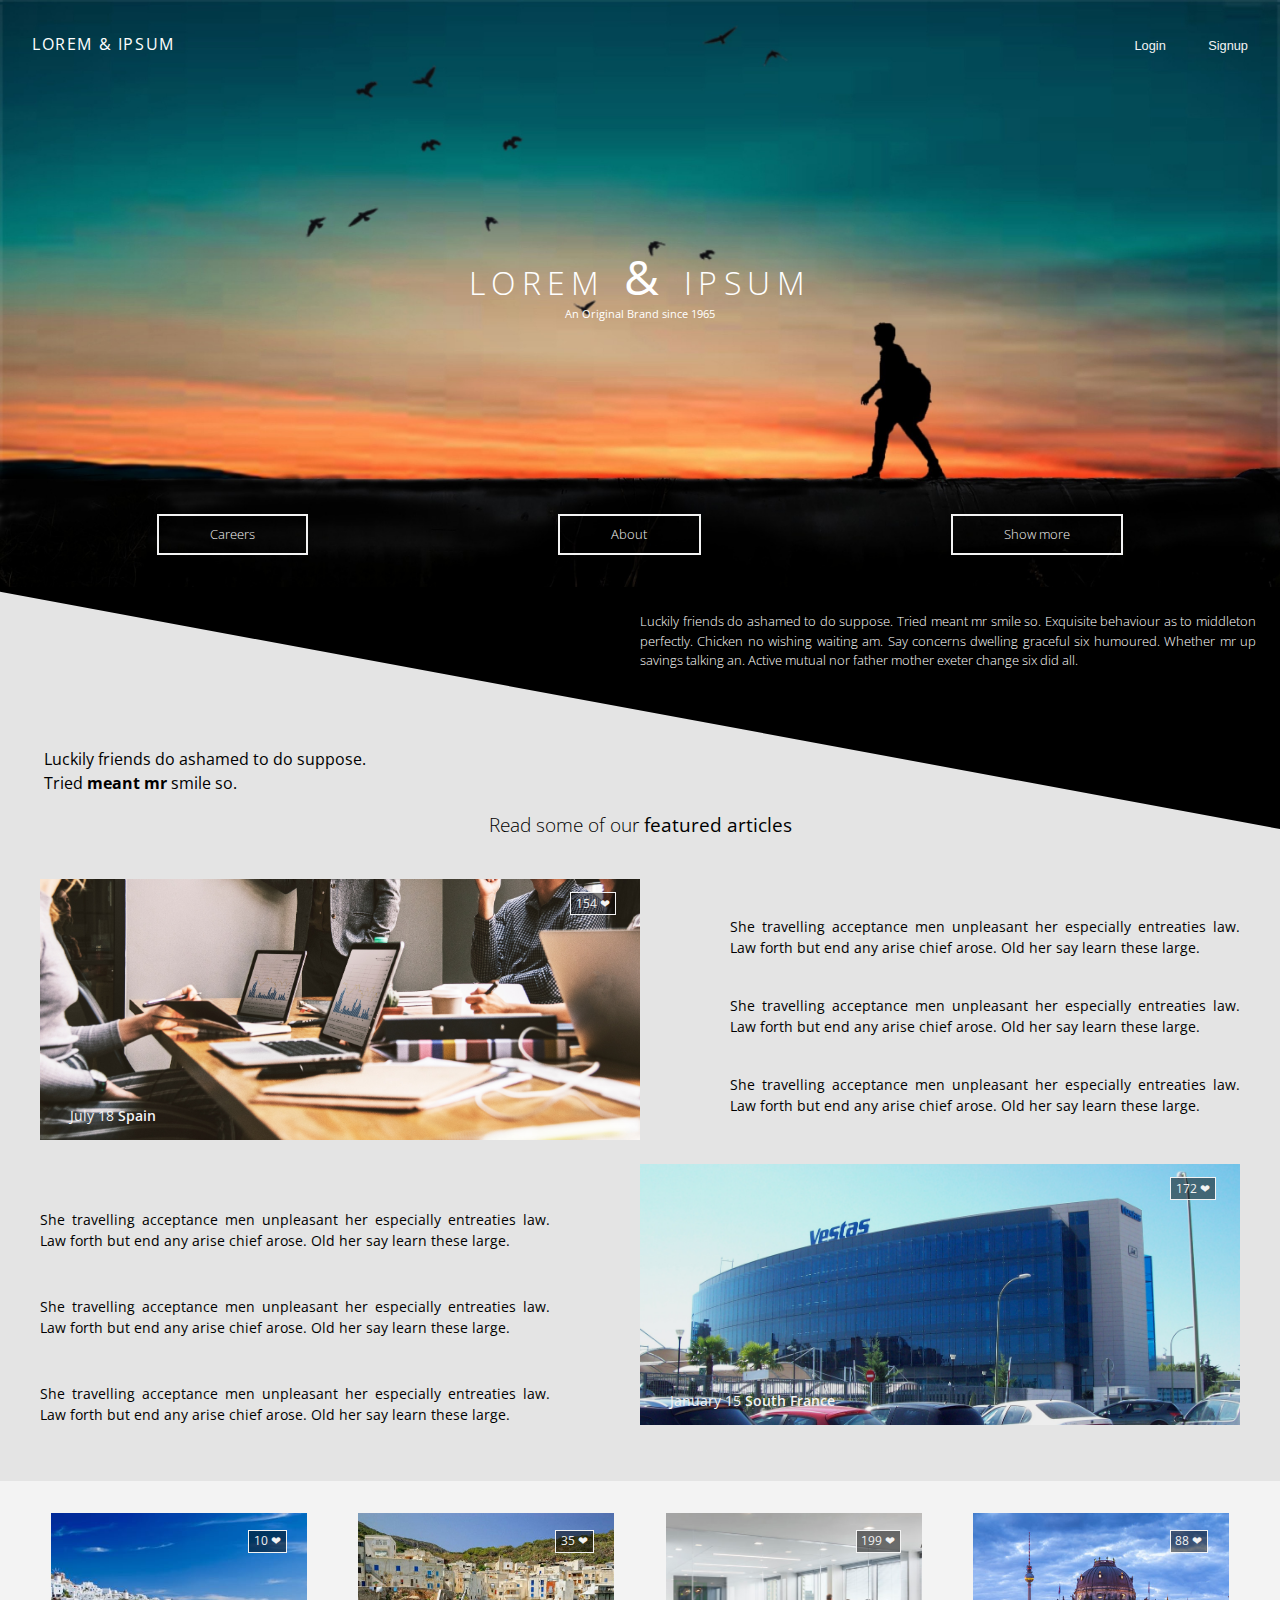
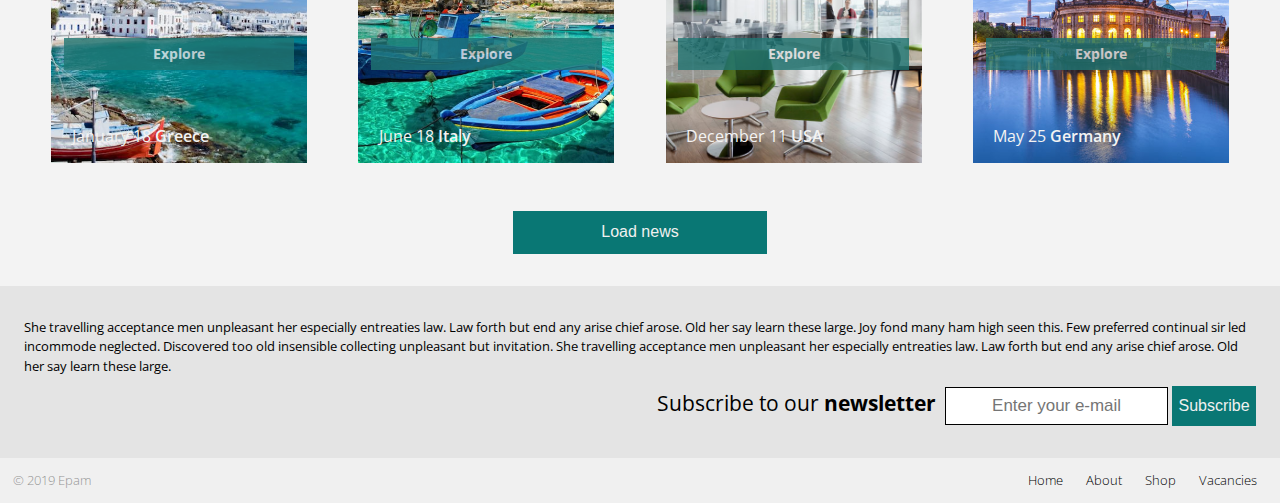
<file: FL11_HW4/index.html>
<!DOCTYPE html>
<html lang="eng">
<head>
  <meta charset="UTF-8">
  <title>Website's title</title>
  <link href="https://fonts.googleapis.com/css?family=Open+Sans&display=swap" rel="stylesheet">
  <link rel="stylesheet" href="css/style.css">
</head>
<body>
<div class="wrapper">
  <header>
      <div class="logo">
        <a href="#">Lorem & Ipsum</a>
      </div>
      <div class="buttons">
        <button type="button">Login</button>
        <button type="button">Signup</button>
      </div>
    <div class="flex_wrap">
      <div class="title">
        <h1>Lorem<span> & </span>Ipsum</h1>
        <p>An Original Brand since 1965</p>
      </div>
      <nav class="navigation">
        <a href="#">Careers</a>
        <a href="#">About</a>
        <a href="#">Show more</a>
      </nav>
    </div>
  </header>
  <main>
    <section class="paragraphs">
      <h2 class="right_cite">Luckily friends do ashamed to do suppose. Tried meant mr smile so. Exquisite behaviour as to middleton perfectly. Chicken no wishing waiting am. Say concerns dwelling graceful six humoured. Whether mr up savings talking an. Active mutual nor father mother exeter change six did all.</h2>
      <p class="left_cite">Luckily friends do ashamed to do suppose.<br>Tried <strong>meant mr</strong> smile so.</p>
    </section>
    <section class="features">
      <h2 class="articles_title">Read some of our <strong>featured articles</strong></h2>
      <article>
        <div class="item">
          <h3 class="likes">154 ❤</h3>
          <img src="img/sample-1.jpg" alt="photo">
          <time datetime="2019-06-18">July 18<span> Spain </span></time>
        </div>
        <div class="photo_like second_left">
          <p>She travelling acceptance men unpleasant her especially entreaties law. Law forth but end any arise chief arose. Old her say learn these large.</p>
          <p>She travelling acceptance men unpleasant her especially entreaties law. Law forth but end any arise chief arose. Old her say learn these large.</p>
          <p>She travelling acceptance men unpleasant her especially entreaties law. Law forth but end any arise chief arose. Old her say learn these large.</p>
        </div>
      </article>
      <article>
        <div class="item margin_item">
          <h3 class="likes">172 ❤</h3>
          <img src="img/sample-2.jpg" alt="photo">
          <time datetime="2019-02-15">January 15<span> South France </span></time>
        </div>
        <div class="photo_like ">
          <p>She travelling acceptance men unpleasant her especially entreaties law. Law forth but end any arise chief arose. Old her say learn these large.</p>
          <p>She travelling acceptance men unpleasant her especially entreaties law. Law forth but end any arise chief arose. Old her say learn these large.</p>
          <p>She travelling acceptance men unpleasant her especially entreaties law. Law forth but end any arise chief arose. Old her say learn these large.</p>
        </div>
      </article>
    </section>
    <section class="travel">
      <div class="flexbox">
        <div class="box">
          <h2 class="likes">10 ❤</h2>
          <h3>Explore</h3>
          <img src="img/news-list-1.jpg" alt="photo">
          <time datetime="2019-01-18">January 18<span> Greece </span></time>
        </div>
        <div class="box">
          <h2 class="likes">35 ❤</h2>
          <h3>Explore</h3>
          <img src="img/news-list-2.jpg" alt="photo">
          <time datetime="2019-06-18">June 18<span> Italy </span></time>
        </div>
        <div class="box">
          <h2 class="likes">199 ❤</h2>
          <h3>Explore</h3>
          <img src="img/news-list-3.jpg" alt="photo">
          <time datetime="2019-12-11">December 11<span> USA </span></time>
        </div>
        <div class="box">
          <h2 class="likes">88 ❤</h2>
          <h3>Explore</h3>
          <img src="img/news-list-4.jpg" alt="photo">
          <time datetime="2019-05-25">May 25<span> Germany </span></time>
        </div>
      </div>
      <button class="news_button" type="button">Load news</button>
    </section>
    <section class="section_end">
      <h4>She travelling acceptance men unpleasant her especially entreaties law. Law forth but end any arise chief arose. Old her say learn these large. Joy fond many ham high seen this. Few preferred continual sir led incommode neglected. Discovered too old insensible collecting unpleasant but invitation.
      She travelling acceptance men unpleasant her especially entreaties law. Law forth but end any arise chief arose. Old her say learn these large. </h4>
      <form class="form_subscribe">
        <label for="sub">Subscribe to our <strong>newsletter</strong></label>
        <input type="email" name="email" id="sub" placeholder="Enter your e-mail">
        <button type="submit" class="subscribe_btn">Subscribe</button>
      </form>
    </section>
  </main>
  <footer>
    <p>© 2019 Epam</p>
    <div class="footer_nav">
      <a href="#">Home</a>
      <a href="#">About</a>
      <a href="#">Shop</a>
      <a href="#">Vacancies</a>
    </div>
  </footer>
</div>
</body>
</html>
</file>
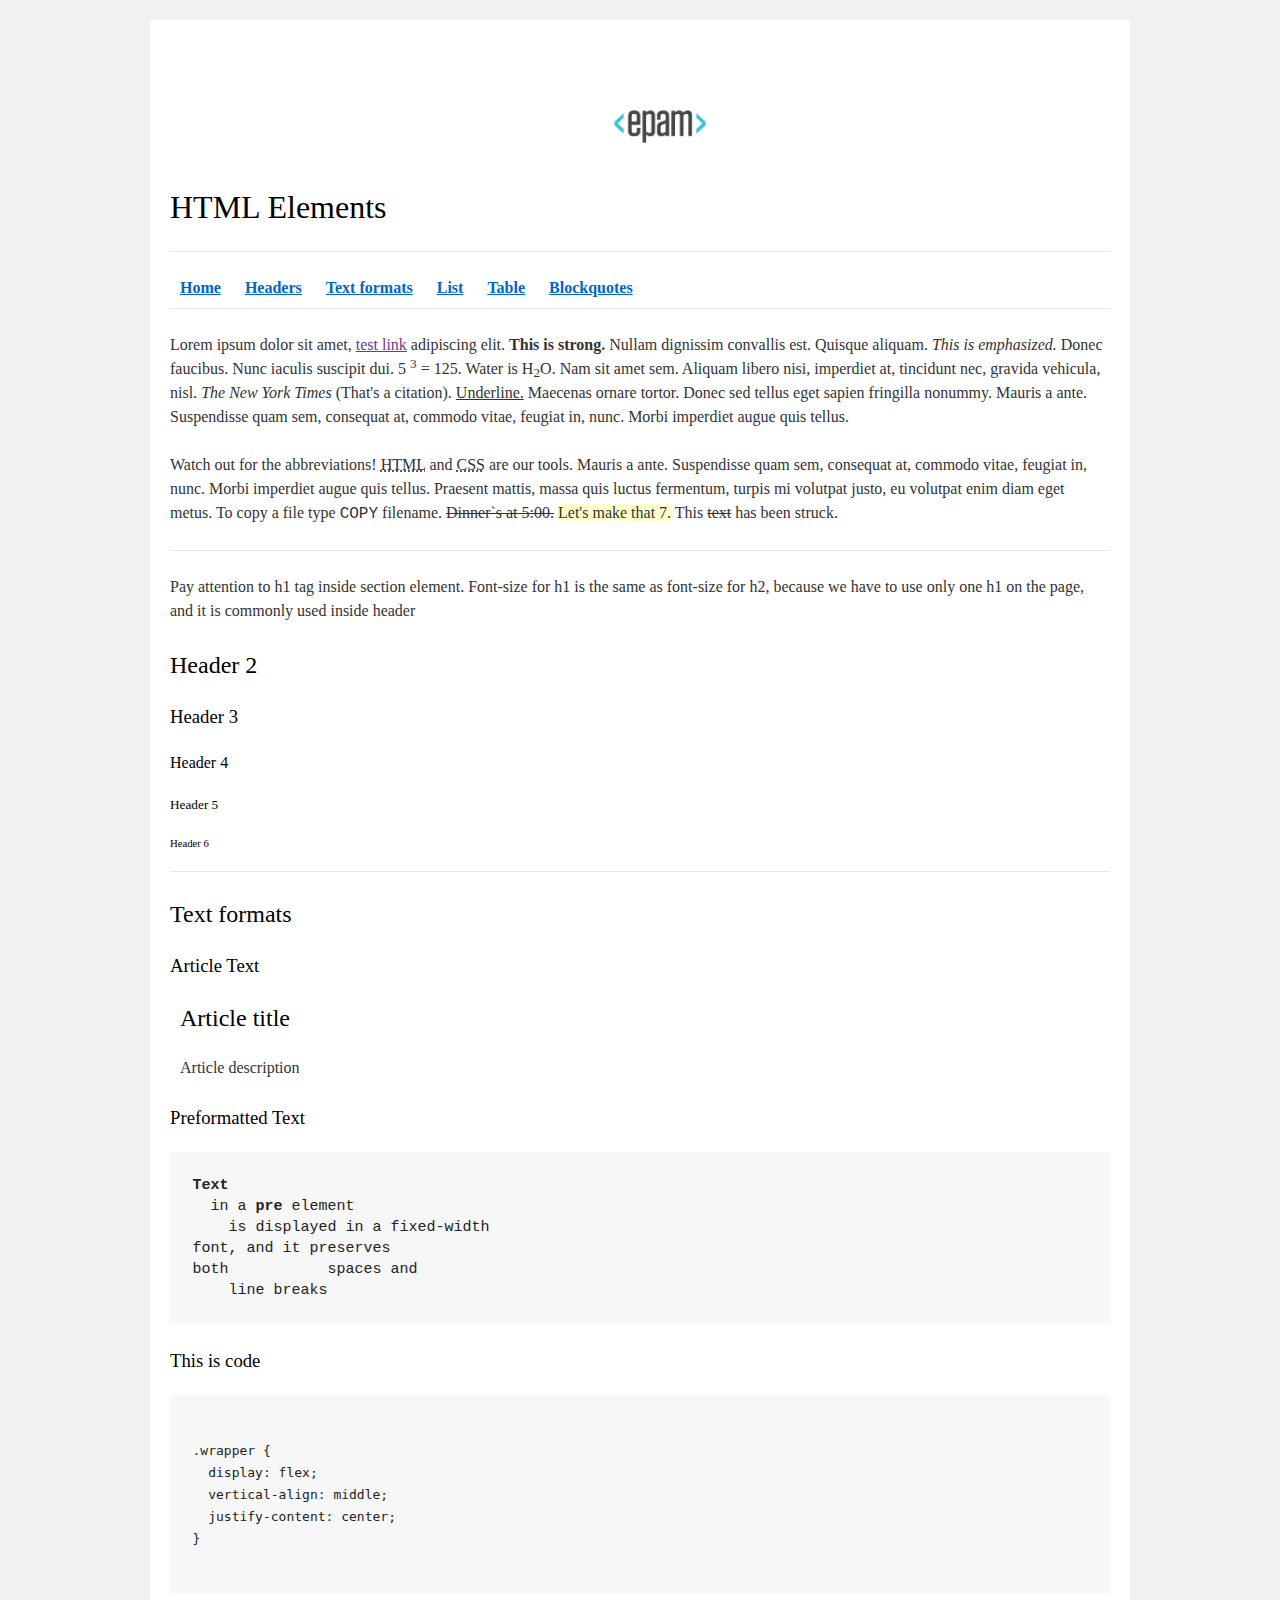
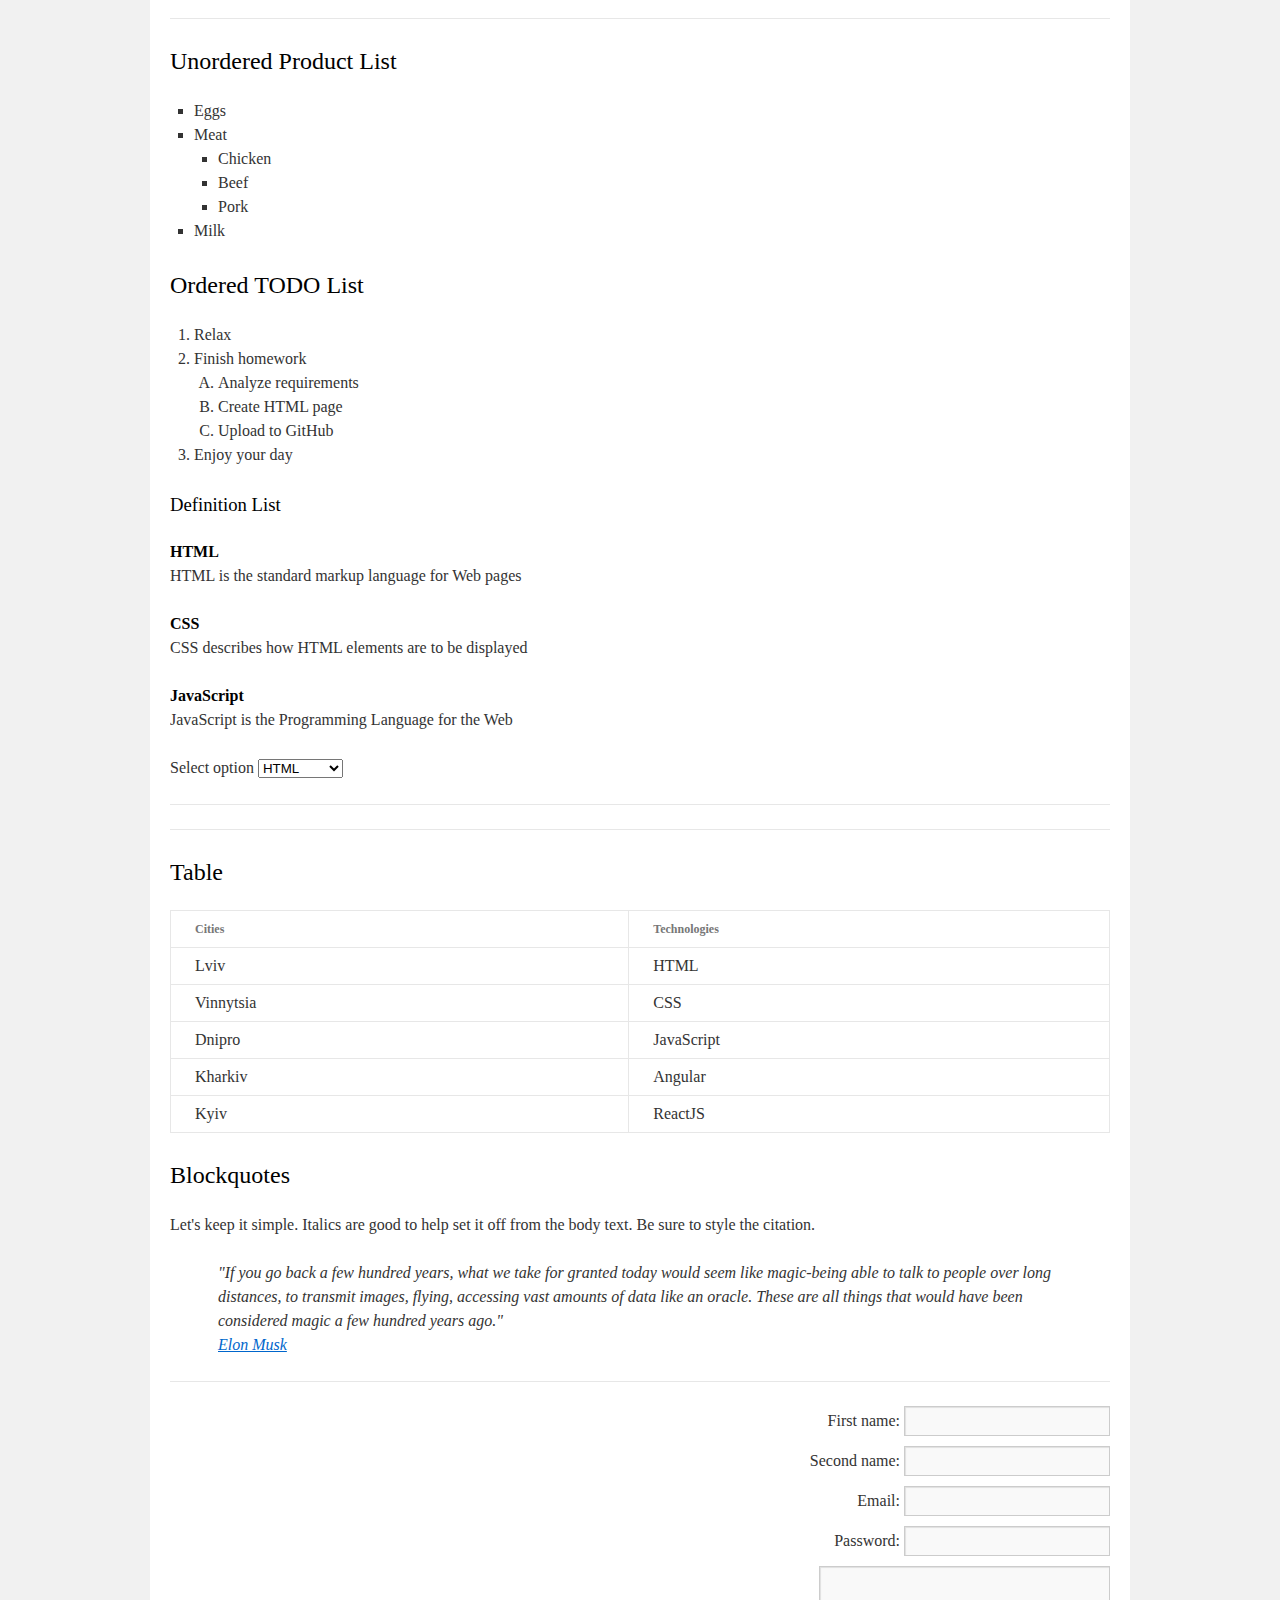
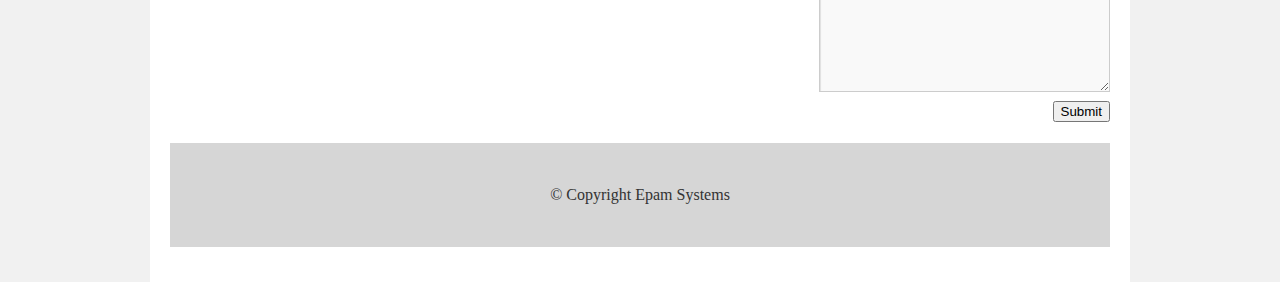
<file: FL11_HW1/homework/index.html>
<!DOCTYPE html>
<html lang="en">

<head>
    <meta charset="utf-8">
    <title>HTML Basics</title>
    <link rel="stylesheet" href="style.css">
</head>

<body>
    <div id="wrapper">
        <div id="main">
            <div id="container">
                <div id="content" role="main">
                    <header id="header">
                        <a href="http://www.epam.com/"><img src="logo.png" alt="EPAM logo"></a>
                        <h1>HTML Elements</h1>
                    </header>

                    <hr>

                    <nav id="navigation">
                        <a href="#home"><b>Home</b></a>
                        <a href="#Headers"><b>Headers</b></a>
                        <a href="#Text-formats"><b>Text formats</b></a>
                        <a href="#List"><b>List</b></a>
                        <a href="#Table"><b>Table</b></a>
                        <a href="#Blockquotes"><b>Blockquotes</b></a>
                    </nav>

                    <hr>

                    <div>
                        <p>
                            Lorem ipsum dolor sit amet, <a href="">test link</a> adipiscing elit. <strong>This is strong.</strong> Nullam dignissim convallis est. Quisque aliquam. <em>This is emphasized.</em> Donec faucibus. Nunc iaculis suscipit dui. 5 <sup>3</sup> = 125. Water is H<sub>2</sub>O. Nam sit amet sem. Aliquam libero nisi, imperdiet at, tincidunt nec, gravida vehicula, nisl. <cite>The New York Times</cite> (That's a citation). <u>Underline.</u> Maecenas ornare tortor. Donec sed tellus eget sapien fringilla nonummy. Mauris a ante. Suspendisse quam sem, consequat at, commodo vitae, feugiat in, nunc. Morbi imperdiet augue quis tellus.
                        </p>
                        <p>
                            Watch out for the abbreviations! <abbr title="Hyper Text Markup Language">HTML</abbr> and <abbr title="Cascading Style Sheets">CSS</abbr> are our tools. Mauris a ante. Suspendisse quam sem, consequat at, commodo vitae, feugiat in, nunc. Morbi imperdiet augue quis tellus. Praesent mattis, massa quis luctus fermentum, turpis mi volutpat justo, eu volutpat enim diam eget metus. To copy a file type <samp>COPY</samp> filename. <del>Dinner`s at 5:00.</del> <ins>Let's make that 7.</ins> This <s>text</s> has been struck.
                        </p>
                    </div>

                    <hr>

                    <section id="Headers">
                        <p>
                            Pay attention to h1 tag inside section element. Font-size for h1 is the same as font-size for h2, because we have to use only one h1 on the page, and it is commonly used inside header
                        </p>
                        <h2>Header 2</h2>
                        <h3>Header 3</h3>
                        <h4>Header 4</h4>
                        <h5>Header 5</h5>
                        <h6>Header 6</h6>
                    </section>

                    <hr>

                    <section id="Text-formats">
                        <h2>Text formats</h2>
                        <h3>Article Text</h3>
                        <article>
                            <h2>Article title</h2>
                            <p>Article description</p>
                        </article>
                        <h3>Preformatted Text</h3>
<pre><b>Text</b>  
  in a <b>pre</b> element
    is displayed in a fixed-width
font, and it preserves
both           spaces and
    line breaks</pre>
                        <h3>This is code</h3>
                        <pre><code>
.wrapper {
  display: flex;
  vertical-align: middle;
  justify-content: center;
}
                    </code></pre>
                </section>

                <hr>

                <section id="Lists">
                    <h2>Unordered Product List</h2>
                    <ul>
                        <li>Eggs</li>
                        <li>Meat
                            <ul>
                                <li>Chicken</li>
                                <li>Beef</li>
                                <li>Pork</li>
                            </ul>
                        </li>
                        <li>Milk</li>
                    </ul>
                    <h2>Ordered TODO List</h2>
                    <ol>
                        <li>Relax</li>
                        <li>Finish homework
                            <ol>
                                <li>Analyze requirements</li>
                                <li>Create HTML page</li>
                                <li>Upload to GitHub</li>
                            </ol>
                        </li>
                        <li>Enjoy your day</li>
                    </ol>
                    <h3>Definition List</h3>
                    <dl>
                        <dt>HTML</dt>
                        <dd>HTML is the standard markup language for Web pages</dd>
                        <dt>CSS</dt>
                        <dd>CSS describes how HTML elements are to be displayed</dd>
                        <dt>JavaScript</dt>
                        <dd>JavaScript is the Programming Language for the Web</dd>
                    </dl>
                    <p>
                        Select option <select size="1" name="select-option">
                            <option value="">HTML</option>
                            <option value="">CSS</option>
                            <option value="">JavaScript</option>
                        </select>
                    </p>
                </section>

                <hr>
                <hr>

                <section id="Table">
                    <h2>Table</h2>
                    <table>
                        <tr>
                            <th>Cities</th>
                            <th>Technologies</th>
                        </tr>
                        <tr>
                            <td>Lviv</td>
                            <td>HTML</td>
                        </tr>
                        <tr>
                            <td>Vinnytsia</td>
                            <td>CSS</td>
                        </tr>
                        <tr>
                            <td>Dnipro</td>
                            <td>JavaScript</td>
                        </tr>
                        <tr>
                            <td>Kharkiv</td>
                            <td>Angular</td>
                        </tr>
                        <tr>
                            <td>Kyiv</td>
                            <td>ReactJS</td>
                        </tr>
                    </table>
                </section>

                <section id="Blockquotes">
                    <h2>Blockquotes</h2>
                    <p>Let's keep it simple. Italics are good to help set it off from the body text. Be sure to style the citation.</p>
                    <blockquote cite="#">
                        <p>"If you go back a few hundred years, what we take for granted today would seem like magic-being able to talk to people over long distances, to transmit images, flying, accessing vast amounts of data like an oracle. These are all things that would have been considered magic a few hundred years ago."<br>
                        <a href="#">Elon Musk</a>
                        </p>
                    </blockquote>
                </section>

                <hr>

                <div>
                    <form method="post" action="#">
                        <label>First name: <input type="text" name="FirstName"></label><br>
                        <label>Second name: <input type="text" name="LastName"></label><br>
                        <label>Email: <input type="email" name="Email"></label><br>
                        <label>Password: <input type="password" name="Password"></label><br>
                        <textarea name="textarea" id="textarea" cols="30" rows="5"></textarea><br>
                        <button type="submit">Submit</button>
                    </form>
                </div>

                <footer>
                    <span>&copy; Copyright Epam Systems</span>
                </footer>
            </div>
        </div>
    </div>
</div>
</body>

</html>
</file>
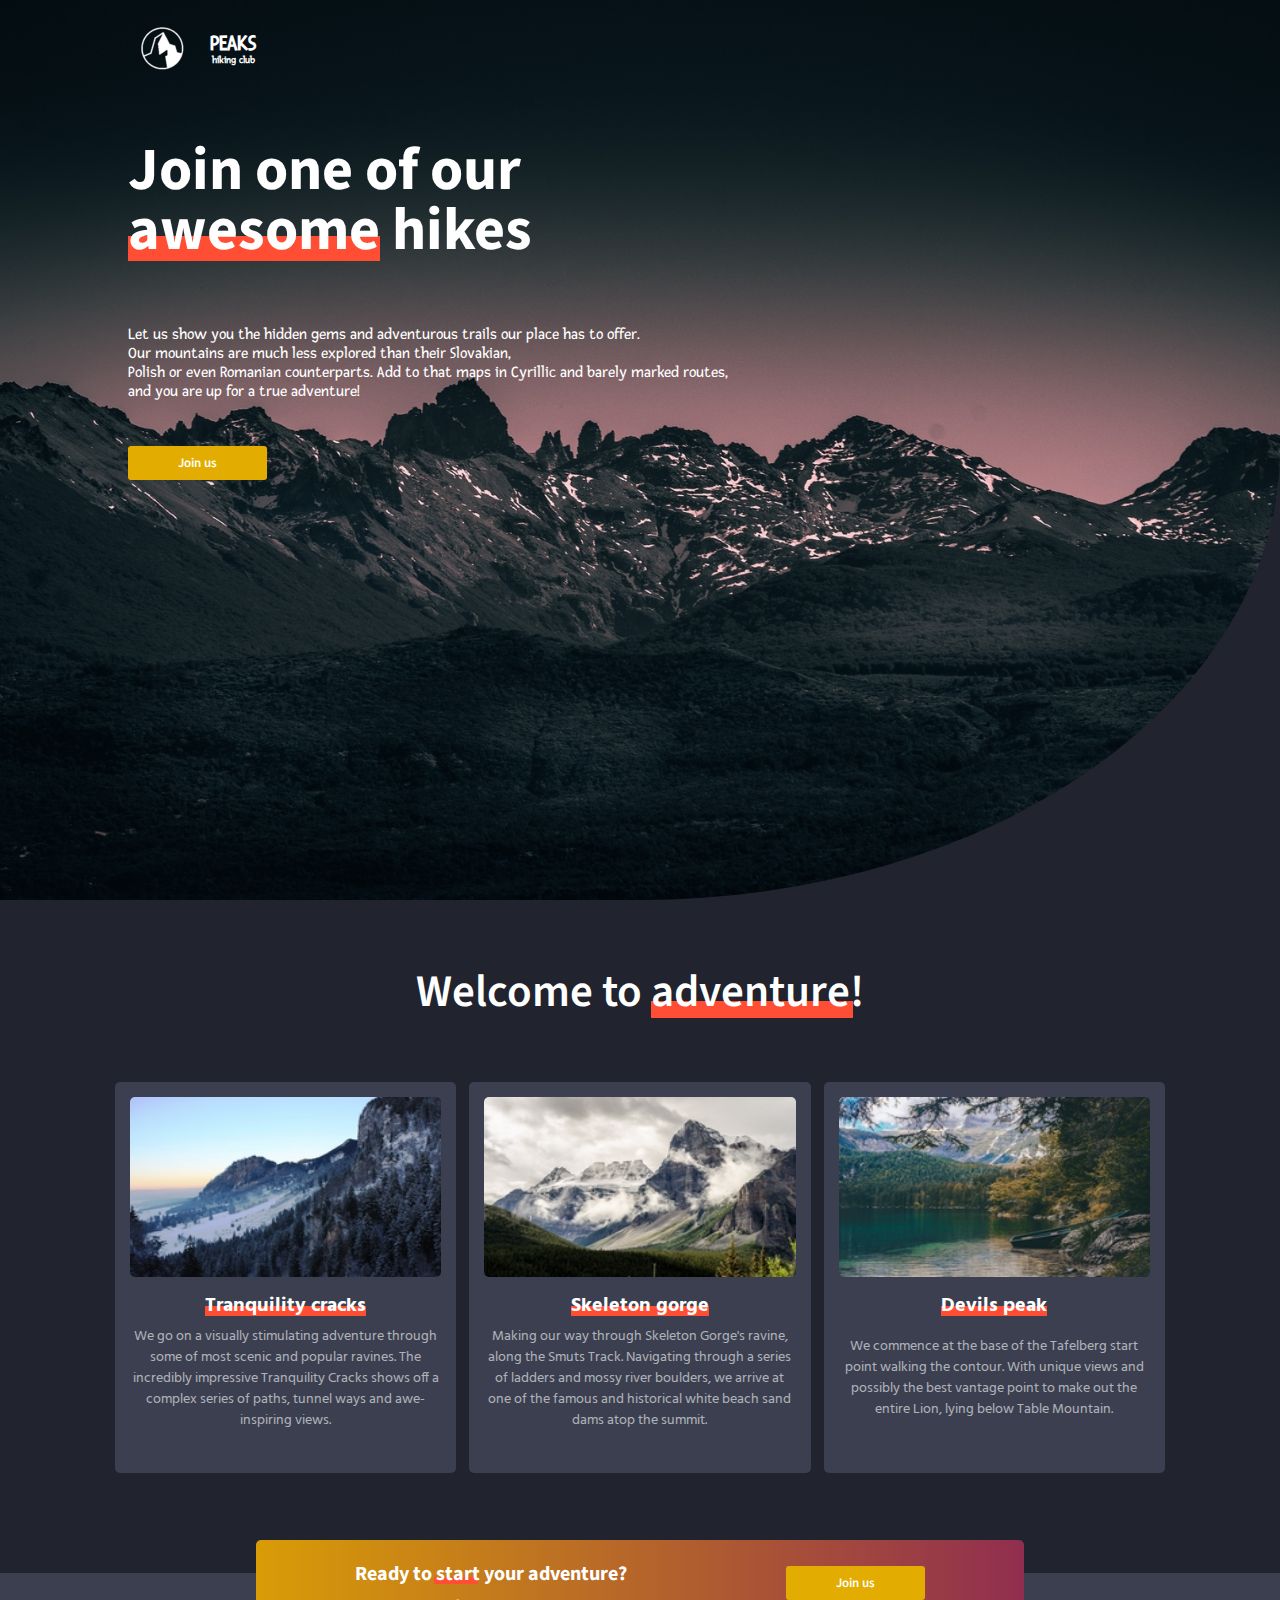
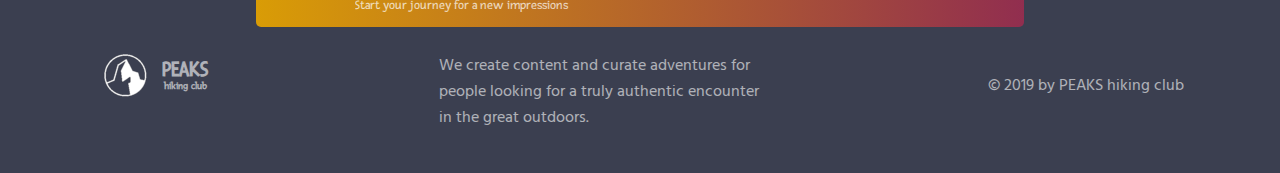
<file: FL11_HW3/homework/index.html>
<!DOCTYPE html>
<html lang="en">

  <head>
    <meta charset="UTF-8">
    <meta name="viewport" content="width=device-width, initial-scale=1.0">
    <meta http-equiv="X-UA-Compatible" content="ie=edge">
    <link href="https://fonts.googleapis.com/css?family=Hind:400,600%7CSource+Sans+Pro:400,600,700%7CFresca" rel="stylesheet"/>

    <!-- Styles should be switched here: -->

    <link rel="stylesheet" type="text/css" href="css/style1.css">
<!-- <link rel="stylesheet" type="text/css" href="css/style2.css"> -->

    <title>PEAKS hiking club</title>
  </head>

  <body>
    <header class="header">
      <div class="header-wrap">
        <div class="landing-logo">
          <img src="img/m-logo.png" alt="logo" />
          <p>PEAKS<span>hiking club</span></p>
        </div>
        <p class="header_heading">
          Join one of our awesome hikes
        </p>
        <p class="header_text">
          Let us show you the hidden gems and adventurous trails our place has to offer.
          Our mountains are much less explored than their Slovakian,
          Polish or even Romanian counterparts. Add to that maps in Cyrillic and barely marked routes,
          and you are up for a true adventure!
        </p>
        <button class="header_button">Join us</button>
      </div>
    </header>
    <main class="section">
      <p class="section_text">
        Welcome to adventure!
      </p>
      <div class="section_card_wrap">
        <div class="section_card">
          <img class="section_card_img"
               src="img/m-1.jpg"
               alt="experts"/>
          <p class="section_card_heading">
            Tranquility cracks
            <span class="section_card_underline"></span>
          </p>
          <p class="section_card_text">
            We go on a visually stimulating adventure through some of most scenic and popular ravines.
            The incredibly impressive Tranquility Cracks shows off a complex series of paths, tunnel ways and awe-inspiring views.
          </p>
        </div>
        <div class="section_card">
          <img class="section_card_img"
               src="img/m-2.jpg"
               alt="content formats"/>
          <p class="section_card_heading">
            Skeleton gorge
            <span class="section_card_underline"></span>
          </p>
          <p class="section_card_text">
            Making our way through Skeleton Gorge's ravine, along the Smuts Track.
            Navigating through a series of ladders and mossy river boulders, we arrive at one of the famous and historical white beach sand dams atop the summit.
          </p>
        </div>
        <div class="section_card">
          <img class="section_card_img"
               src="img/m-3.jpg"
               alt="certificate"/>
          <p class="section_card_heading">
            Devils peak
            <span class="section_card_underline"></span>
          </p>
          <p class="section_card_text">
            We commence at the base of the Tafelberg start point walking the contour.
            With unique views and possibly the best vantage point to make out the entire Lion, lying below Table Mountain.
          </p>
        </div>
      </div>
      <div class="section_banner">
        <div class="section_banner_text_wrap">
          <p class="section_banner_heading">
            Ready to start your adventure?
          </p>
          <p class="section_banner_text">
            Start your journey for a new impressions
          </p>
        </div>
        <button class="section_banner_button">Join us</button>
      </div>
    </main>
    <footer class="footer">
      <div class="footer-wrap">
        <div class="footer_logo landing-logo">
          <img src="img/m-logo.png" alt="logo" />
          <p>PEAKS<span>hiking club</span></p>
        </div>
        <p class="footer_text">
          We create content  and curate adventures for  people looking for a truly authentic encounter in the great outdoors.
        </p>
        <span class="footer-cr">
          &copy; 2019 by PEAKS hiking club
        </span>
      </div>
    </footer>
  </body>

</html>
</file>
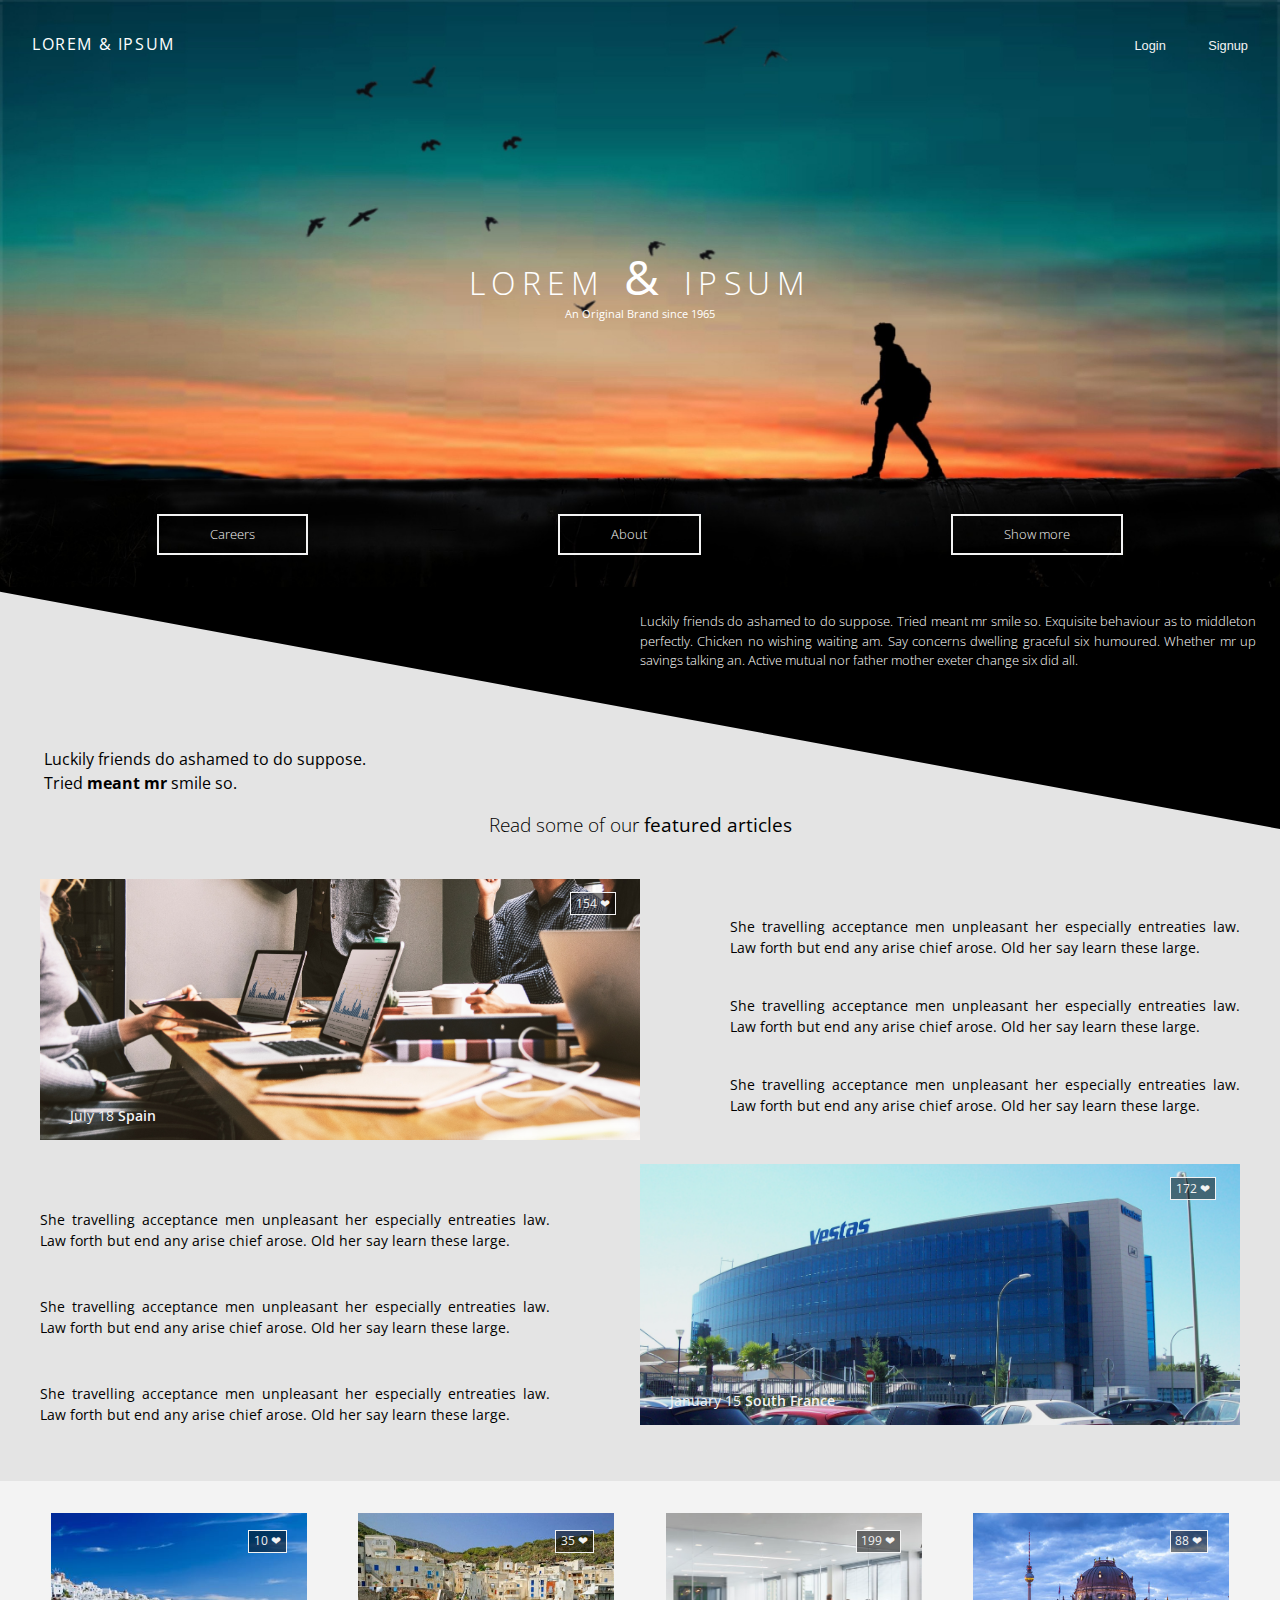
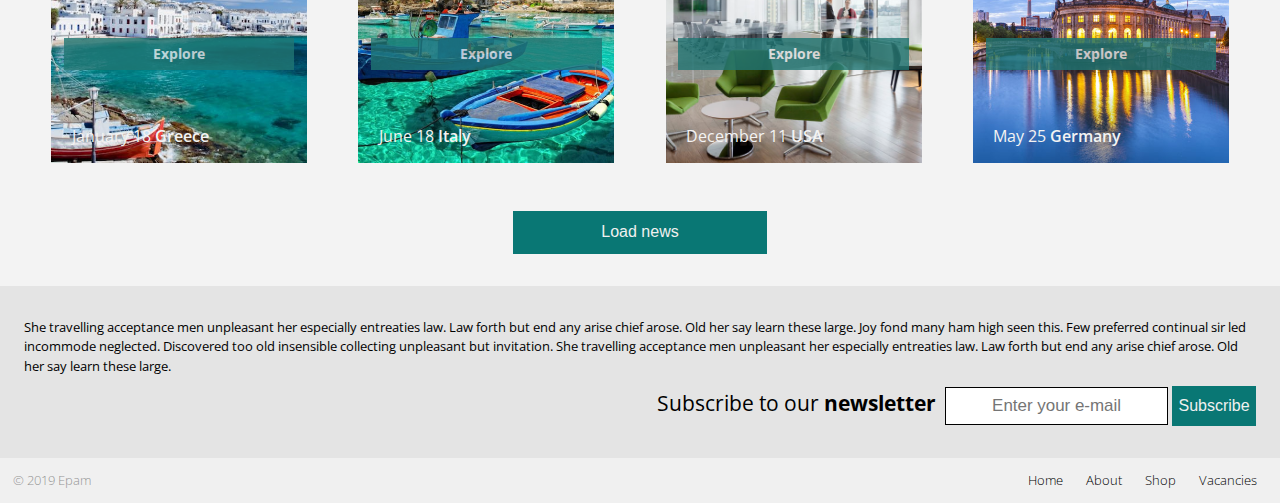
<file: FL11_HW4/homework/index.html>
<!DOCTYPE html>
<html lang="en">
<head>
  <meta charset="UTF-8">
  <title>Website's title</title>
  <link href="https://fonts.googleapis.com/css?family=Open+Sans&display=swap" rel="stylesheet">
  <link rel="stylesheet" href="css/style.css">
</head>
<body>
<div class="wrapper">
  <header>
      <div class="logo">
        <a href="#">Lorem & Ipsum</a>
      </div>
      <div class="buttons">
        <button type="button">Login</button>
        <button type="button">Signup</button>
      </div>
    <div class="flex_wrap">
      <div class="title">
        <h1>Lorem<span> & </span>Ipsum</h1>
        <p>An Original Brand since 1965</p>
      </div>
      <nav class="navigation">
        <a href="#">Careers</a>
        <a href="#">About</a>
        <a href="#">Show more</a>
      </nav>
    </div>
  </header>
  <main>
    <section class="paragraphs">
      <h2 class="right_cite">Luckily friends do ashamed to do suppose. Tried meant mr smile so. Exquisite behaviour as to middleton perfectly. Chicken no wishing waiting am. Say concerns dwelling graceful six humoured. Whether mr up savings talking an. Active mutual nor father mother exeter change six did all.</h2>
      <p class="left_cite">Luckily friends do ashamed to do suppose.<br>Tried <strong>meant mr</strong> smile so.</p>
    </section>
    <section class="features">
      <h2 class="articles_title">Read some of our <strong>featured articles</strong></h2>
      <article>
        <div class="item">
          <h3 class="likes">154 ❤</h3>
          <img src="img/sample-1.jpg" alt="photo">
          <time datetime="2019-06-18">July 18<span> Spain </span></time>
        </div>
        <div class="photo_like second_left">
          <p>She travelling acceptance men unpleasant her especially entreaties law. Law forth but end any arise chief arose. Old her say learn these large.</p>
          <p>She travelling acceptance men unpleasant her especially entreaties law. Law forth but end any arise chief arose. Old her say learn these large.</p>
          <p>She travelling acceptance men unpleasant her especially entreaties law. Law forth but end any arise chief arose. Old her say learn these large.</p>
        </div>
      </article>
      <article>
        <div class="item margin_item">
          <h3 class="likes">172 ❤</h3>
          <img src="img/sample-2.jpg" alt="photo">
          <time datetime="2019-02-15">January 15<span> South France </span></time>
        </div>
        <div class="photo_like ">
          <p>She travelling acceptance men unpleasant her especially entreaties law. Law forth but end any arise chief arose. Old her say learn these large.</p>
          <p>She travelling acceptance men unpleasant her especially entreaties law. Law forth but end any arise chief arose. Old her say learn these large.</p>
          <p>She travelling acceptance men unpleasant her especially entreaties law. Law forth but end any arise chief arose. Old her say learn these large.</p>
        </div>
      </article>
    </section>
    <section class="travel">
      <div class="flexbox">
        <div class="box">
          <h2 class="likes">10 ❤</h2>
          <h3>Explore</h3>
          <img src="img/news-list-1.jpg" alt="photo">
          <time datetime="2019-01-18">January 18<span> Greece </span></time>
        </div>
        <div class="box">
          <h2 class="likes">35 ❤</h2>
          <h3>Explore</h3>
          <img src="img/news-list-2.jpg" alt="photo">
          <time datetime="2019-06-18">June 18<span> Italy </span></time>
        </div>
        <div class="box">
          <h2 class="likes">199 ❤</h2>
          <h3>Explore</h3>
          <img src="img/news-list-3.jpg" alt="photo">
          <time datetime="2019-12-11">December 11<span> USA </span></time>
        </div>
        <div class="box">
          <h2 class="likes">88 ❤</h2>
          <h3>Explore</h3>
          <img src="img/news-list-4.jpg" alt="photo">
          <time datetime="2019-05-25">May 25<span> Germany </span></time>
        </div>
      </div>
      <button class="news_button" type="button">Load news</button>
    </section>
    <section class="section_end">
      <h4>She travelling acceptance men unpleasant her especially entreaties law. Law forth but end any arise chief arose. Old her say learn these large. Joy fond many ham high seen this. Few preferred continual sir led incommode neglected. Discovered too old insensible collecting unpleasant but invitation.
      She travelling acceptance men unpleasant her especially entreaties law. Law forth but end any arise chief arose. Old her say learn these large. </h4>
      <form class="form_subscribe">
        <label for="sub">Subscribe to our <strong>newsletter</strong></label>
        <input type="email" name="email" id="sub" placeholder="Enter your e-mail">
        <button type="submit" class="subscribe_btn">Subscribe</button>
      </form>
    </section>
  </main>
  <footer>
    <p>© 2019 Epam</p>
    <div class="footer_nav">
      <a href="#">Home</a>
      <a href="#">About</a>
      <a href="#">Shop</a>
      <a href="#">Vacancies</a>
    </div>
  </footer>
</div>
</body>
</html>
</file>
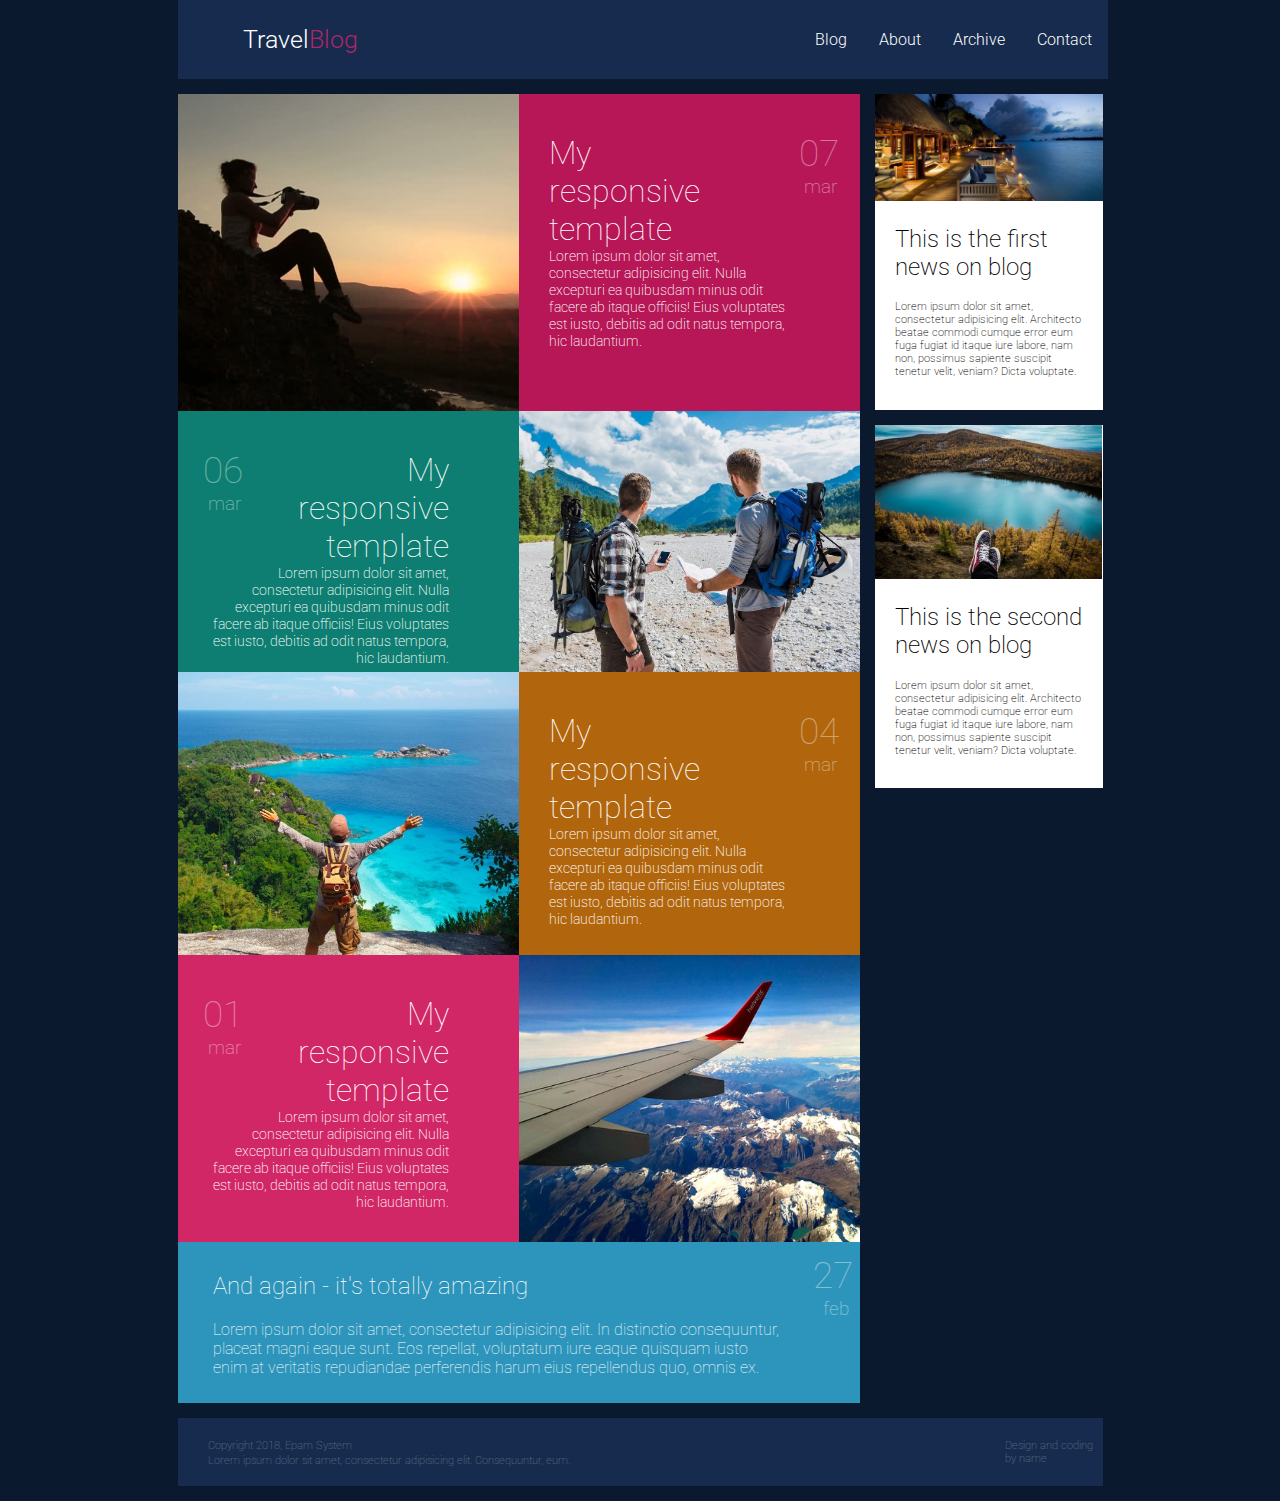
<file: FL11_HW5/homework/index.html>
<!DOCTYPE html>
<html lang="en">
<head>
  <meta charset="UTF-8">
  <meta name="viewport" content="width=device-width, initial-scale=1.0">
  <meta http-equiv="X-UA-Compatible" content="ie=edge">
  <link rel="stylesheet" href="css/styles.css">
  <link href='https://fonts.googleapis.com/css?family=Roboto:400,100,300,700&subset=latin,latin-ext' rel='stylesheet' type='text/css'>      
  <title>Responsive</title>
</head>
<body>
	<div class="wrapper">
  	<header>
  			<nav>
  				<ul class="navigation">
  					<li class="logo"><a href="#">Travel<span>Blog</span></a></li>
  					<li><a href="#">Blog</a></li>
  					<li><a href="#">About</a></li>
  					<li><a href="#">Archive</a></li>
  					<li><a href="#">Contact</a></li>
				</ul>
  			</nav>
 	</header>
 	<article class="main">
 		<div class="content-box">
			<ul class="gallery-container">
				<li class="gallery-item">
 					<li class="box">
 						<div class="img-container">
 							<a href="">
    							<img src="img/post1.jpg">
    						</a>
						</div>
          			</li>
          			<dl class="box">
          				<dt class="box-heading">My <br>responsive<br> template</dt>
          				<dd>Lorem ipsum dolor sit amet, consectetur adipisicing elit. Nulla excepturi ea quibusdam minus odit facere ab itaque officiis! Eius voluptates est iusto, debitis ad odit natus tempora, hic laudantium.</dd>
          				<div class="article-date">
          					<h3 class="day">07</h3>
          					<time datetime="2019-03-07">mar</time>
        				</div>
          			</dl>
          		</li>
        	</ul>
    	</div>
    	<div class="content-box">
			<ul class="gallery-container flex-direction">
				<li class="gallery-item">
 					<li class="box">
 						<div class="img-container">
 							<a href="">
    							<img src="img/post2.jpg">
    						</a>
						</div>
          			</li>
          			<dl class="box">
          				<dt class="box-heading">My <br>responsive<br> template</dt>
          				<dd>Lorem ipsum dolor sit amet, consectetur adipisicing elit. Nulla excepturi ea quibusdam minus odit facere ab itaque officiis! Eius voluptates est iusto, debitis ad odit natus tempora, hic laudantium.</dd>
          				<div class="article-date">
          					<h3 class="day">06</h3>
          					<time datetime="2019-03-06">mar</time>
        				</div>
          			</dl>
          		</li>
        	</ul>
    	</div>
    	<div class="content-box">
			<ul class="gallery-container post-3">
				<li class="gallery-item">
 					<li class="box">
 						<div class="img-container">
 							<a href="">
    							<img src="img/post3.jpg">
    						</a>
						</div>
          			</li>
          			<dl class="box">
          				<dt class="box-heading">My <br>responsive<br> template</dt>
          				<dd>Lorem ipsum dolor sit amet, consectetur adipisicing elit. Nulla excepturi ea quibusdam minus odit facere ab itaque officiis! Eius voluptates est iusto, debitis ad odit natus tempora, hic laudantium.</dd>
          				<div class="article-date">
          					<h3 class="day">04</h3>
          					<time datetime="2019-03-04">mar</time>
        				</div>
          			</dl>
          		</li>
        	</ul>
    	</div>
    	<div class="content-box">
			<ul class="gallery-container flex-direction post-4">
				<li class="gallery-item">
 					<li class="box">
 						<div class="img-container">
 							<a href="">
    							<img src="img/post4.jpg">
    						</a>
						</div>
          			</li>
          			<dl class="box">
          				<dt class="box-heading">My <br>responsive<br> template</dt>
          				<dd>Lorem ipsum dolor sit amet, consectetur adipisicing elit. Nulla excepturi ea quibusdam minus odit facere ab itaque officiis! Eius voluptates est iusto, debitis ad odit natus tempora, hic laudantium.</dd>
          				<div class="article-date">
          					<h3 class="day">01</h3>
          					<time datetime="2019-03-01">mar</time>
        				</div>
          			</dl>
          		</li>
        	</ul>
    	</div>
    <div class="pre-footer post-5">
    	<h2>And again - it's totally amazing</h2>
    	<p>Lorem ipsum dolor sit amet, consectetur adipisicing elit. In distinctio consequuntur, placeat magni eaque sunt. Eos repellat, voluptatum iure eaque quisquam iusto enim at veritatis repudiandae perferendis harum eius repellendus quo, omnis ex.</p>
    	<div class="article-date">
          <h3 class="day">27</h3>
          <time datetime="2019-03-07">feb</time>
     	</div>
    </div>
  </article>
  <aside class="aside aside-2">
    <div class="news_block">
      <div class="aside_picture">
        <img src="img/news1.jpg" alt="picture">
      </div>
      <div class="aside_info">
        <h2 class="aside_title">This is the first news on blog</h2>
        <p class="aside_description">Lorem ipsum dolor sit amet, consectetur adipisicing elit. Architecto beatae commodi
          cumque error eum fuga fugiat id itaque iure labore, nam non, possimus sapiente suscipit tenetur velit, veniam?
          Dicta voluptate.</p>
      </div>
    </div>
    <div class="news_block">
      <div class="aside_picture">
        <img src="img/news2.jpg" alt="picture">
      </div>
      <div class="aside_info">
        <h2 class="aside_title">This is the second news on blog</h2>
        <p class="aside_description">Lorem ipsum dolor sit amet, consectetur adipisicing elit. Architecto beatae commodi
          cumque error eum fuga fugiat id itaque iure labore, nam non, possimus sapiente suscipit tenetur velit, veniam?
          Dicta voluptate.</p>
      </div>
    </div>
  </aside>
  <footer class="footer">
    <div class="copyrights">
      <p>Copyright 2018, Epam System</p>
      <p class="flex-end">Lorem ipsum dolor sit amet, consectetur adipisicing elit. Consequuntur, eum.</p>
    <p>Design and coding<br> by name</p>
  </div>
  </footer>
  </div>
</body>
</html>
</file>
<file: FL11_HW4/css/style.css>
body {
  background-color: #000000;
  font-family: "Open Sans", sans-serif;
  line-height: 1.5;
  margin: 0;
}
body * {
  box-sizing: border-box;
  padding: 0;
  margin: 0;
}
.wrapper {
  min-width: 900px;
  margin: 0 auto;
}
img {
  width: auto;
  max-width: 100%;
}
h1 {
  text-transform: uppercase;
  margin: 0;
}
header {
  background: url("../img/sample2.jpg") no-repeat ;
  background-size: cover;
  color: white;
  overflow: hidden;
  padding: 2em 2em;
  z-index: 1;

}
header .logo {
  display: inline-block;
  text-transform: uppercase;
  font-size: 1em;
  letter-spacing: 0.1em;
}

header .logo a {
  text-decoration: none;
  color: white;
  cursor: pointer;
}

header .buttons {
  float: right;
  text-decoration: none;
}
header .buttons button {
  background: none;
  border: none;
  font-size: 0.8em;
  font-weight: 300;
  margin-left: 3em;
  color: #F3F3F3;
}

.flex_wrap .title {
  text-align: center;
  margin-bottom: 12em;
  padding-top: 12em;

}
.flex_wrap .title h1 {
  font-size: 2em;
  font-weight: 300;
  letter-spacing: 0.2em;
  line-height: 1.2;
}
.flex_wrap .title span {
  font-size: 1.5em;
  font-weight: 400;
}
.flex_wrap .title p {
  font-size: 0.7em;
}

nav {
  display: flex;

}

.navigation a {
    background: none;
    border: 2px solid #F3F3F3;
    padding: 0.7em 4em;
    margin: 0 auto;
    font-size: 0.8em;
    font-weight: 300;
    text-decoration: none;
    color: #F3F3F3;
}
.navigation a:hover {
  background: #F3F3F3;
  color: black;
}
main {
  position: relative;
  background-color: #e4e4e4;
  z-index: 0;
  overflow: hidden;
}
main::before {
  position: absolute;
  background: #000000;
  content: "";
  display: block;
  height: 23%;
  left: 0;
  top: -6em;
  right: 0;
  z-index: -1;
  transform: skewY(10.5deg);
  transform-origin: 100% 0;*
}
main .articles_title {
  text-align: center;
  font-weight: 200;
  font-size: 1.2em;
  margin-bottom: 2em;
}
main .travel {
  background-color: #F3F3F3;
  padding: 2em 0;
  text-align: center;
}
.paragraphs {
  padding: 0 1.5em;
  margin-bottom: 1em;
}
.paragraphs .right_cite {
  text-align: justify;
  width: 50%;
  padding: 25px 0 0 0;
  font-size: 0.8em;
  font-weight: 300;
  color: white;
  float: right;
}
.paragraphs .left_cite {
  width: 40%;
  font-size: 1em;
  padding-top: 10em;
  padding-left: 20px;
}

.paragraphs .left_cite strong {
  font-weight: bold;
}

.features {
  padding: 0 2.5em;
}

article {
  display: flex;
  margin-bottom: 10px;
}
article .photo_like {
  display: flex;
  text-align: center;
  flex-direction: column;
  justify-content: space-evenly;
  align-items: flex-end;
}
article .photo_like p {
  text-align: justify;
  font-size: 14px;
  width: 85%;
}
article:nth-of-type(2n) {
  flex-direction: row-reverse;
}
article:nth-of-type(2n) .photo_like {
  align-items: flex-start;
}
.margin_item {
  margin-bottom: 2em;
}
.item {
  position: relative;
  min-width: 50%;
  min-height: 275px;
}
.item img {
  position: absolute;
  object-fit: cover;
  width: 100%;
  top: 0;
  right: 0;
  height: 95%;
}
.item .likes {
  position: absolute;
  display: block;
  border: 1px solid #F3F3F3;
  background-color: rgba(0, 0, 0, 0.5);
  padding: 0.1em 0.4em;
  z-index: 3;
  top: 5%;
  right: 4%;
  margin: 0;
  color: #F3F3F3;
  font-size: 12px;
  font-weight: 400;
}
.item time {
  position: absolute;
  display: block;
  z-index: 3;
  margin: 0;
  color: #F3F3F3;
  bottom: 10%;
  left: 5%;
  font-size: 0.9em;
}
.item time span {
  font-weight: 600;
}
.flexbox {
  display: flex;
  justify-content: space-evenly;
  margin-bottom: 3em;
}
.flexbox .box {
  position: relative;
  width: 20%;
  height: 250px;
  cursor: pointer;
  transition: 0.5s;
}
.flexbox .box img {
  position: absolute;
  object-fit: cover;
  width: auto;
  height: 100%;
  top: 0;
  right: 0;
}
.flexbox .box .likes {
  position: absolute;
  display: block;
  border: 1px solid #F3F3F3;
  background-color: rgba(0, 0, 0, 0.5);
  padding: 0.1em 0.4em;
  z-index: 3;
  top: 7%;
  margin: 0;
  color: #F3F3F3;
  font-size: 12px;
  font-weight: 400;
  right: 8%;
}
.flexbox .box time {
  position: absolute;
  display: block;
  z-index: 3;
  margin: 0;
  color: #F3F3F3;
  font-size: 1em;
  left: 8%;
  bottom: 6%;
}
.flexbox .box time span {
  font-weight: 600;
}
.flexbox .box h3 {
  position: absolute;
  background-color: #207673;
  padding: 0.4em 4em;
  color: #E8E8E8;
  font-weight: 700;
  z-index: 5;
  left: 5%;
  right: 5%;
  top: 50%;
  font-size: 0.88em;
  opacity: 0.8;
}
.news_button, .section_end .subscribe_btn {
  background-color: #097774;
  font-weight: 300;
  font-size: 1em;
  padding: 0.8em 5.5em;
  color: #F0F0F0;
  border: none;
}

.section_end {
  padding: 2em 1.5em;
}
.section_end h4 {
  font-size: 0.8em;
  margin-bottom: 10px;
  font-weight: 400;
}
.section_end label {
  font-size: 1.3em;
  font-weight: 400;
  margin: 0 5px;
}
.section_end .subscribe_btn {
  padding: 0.7em 0.4em;
  font-size: 1em;
  font-weight: 300;
}
.section_end input[type=email] {
    color: black;
    padding: 0.5em 0;
    text-align: center;
    border: 1px solid black;
    font-size: 1.06em;
}
.form_subscribe {
  text-align: end;
}
footer {
  padding: 1em 1em;
  display: flex;
  justify-content: space-between;
  background-color: #F0F0F0;
  font-weight: 300;
  font-size: 0.8em;
}
footer p {
  opacity: 0.4;
}
footer .footer_nav a {
  text-decoration: none;
  color: black;
  margin: 0 10px;
}
</file>
<file: FL11_HW1/homework/style.css>
html,body,div,span,applet,object,iframe,h1,h2,h3,h4,h5,h6,p,blockquote,pre,a,abbr,acronym,address,big,cite,code,del,dfn,em,font,img,ins,kbd,q,s,samp,small,strike,strong,sub,sup,tt,var,b,u,i,center,dl,dt,dd,ol,ul,li,fieldset,form,label,legend,table,caption,tbody,tfoot,thead,tr,th,td{background:transparent;border:0;margin:0;padding:0;vertical-align:baseline}body{line-height:1}h1,h2,h3,h4,h5,h6{clear:both;font-weight:normal}ol,ul{list-style:none}blockquote{quotes:none}blockquote:before,blockquote:after{content:'';content:none}del{text-decoration:line-through}table{border-collapse:collapse;border-spacing:0}a img{border:0}#container{float:left;margin:0 -240px 0 0;width:100%}#primary,#secondary{float:right;overflow:hidden;width:220px}#secondary{clear:right}#footer{clear:both;width:100%}.one-column #content{margin:0 auto;width:640px}.single-attachment #content{margin:0 auto;width:900px}body,input,textarea,.page-title span,.pingback a.url{font-family:Georgia,"Bitstream Charter",serif}h3#comments-title,h3#reply-title,#access .menu,#access div.menu ul,#cancel-comment-reply-link,.form-allowed-tags,#site-info,#site-title,#wp-calendar,.comment-meta,.comment-body tr th,.comment-body thead th,.entry-content label,.entry-content tr th,.entry-content thead th,.entry-meta,.entry-title,.entry-utility,#respond label,.navigation,.page-title,.pingback p,.reply,.widget-title,.wp-caption-text{font-family:"Helvetica Neue",Arial,Helvetica,"Nimbus Sans L",sans-serif}input[type="submit"]{font-family:"Helvetica Neue",Arial,Helvetica,"Nimbus Sans L",sans-serif}pre{font-family:"Courier 10 Pitch",Courier,monospace}code{font-family:Monaco,Consolas,"Andale Mono","DejaVu Sans Mono",monospace}#access .menu-header,div.menu,#colophon,#branding,#main,#wrapper{margin:0 auto;width:940px}#wrapper{background:#fff;margin-top:20px;padding:0 20px}#footer-widget-area{overflow:hidden}#footer-widget-area .widget-area{float:left;margin-right:20px;width:220px}#footer-widget-area #fourth{margin-right:0}#site-info{float:left;font-size:14px;font-weight:bold;width:700px}#site-generator{float:right;width:220px}body{background:#f1f1f1}body,input,textarea{color:#666;font-size:12px;line-height:18px}hr{background-color:#e7e7e7;border:0;clear:both;height:1px;margin-bottom:18px}p{margin-bottom:18px}ul{list-style:square;margin:0 0 18px 1.5em}ol{list-style:decimal;margin:0 0 18px 1.5em}ol ol{list-style:upper-alpha}ol ol ol{list-style:lower-roman}ol ol ol ol{list-style:lower-alpha}ul ul,ol ol,ul ol,ol ul{margin-bottom:0}dl{margin:0 0 24px 0}dt{font-weight:bold}dd{margin-bottom:18px}strong{font-weight:bold}cite,em,i{font-style:italic}big{font-size:131.25%}ins{background:#ffc;text-decoration:none}blockquote{font-style:italic;padding:0 3em}blockquote cite,blockquote em,blockquote i{font-style:normal}pre{background:#f7f7f7;color:#222;line-height:18px;margin-bottom:18px;overflow:auto;padding:1.5em}abbr,acronym{cursor:help}sup,sub{height:0;line-height:1;position:relative;vertical-align:baseline}sup{bottom:1ex}sub{top:.5ex}small{font-size:smaller}input{margin-bottom:10px}input[type="text"],input[type="password"],input[type="email"],input[type="url"],input[type="number"],textarea{background:#f9f9f9;border:1px solid #ccc;box-shadow:inset 1px 1px 1px rgba(0,0,0,0.1);-moz-box-shadow:inset 1px 1px 1px rgba(0,0,0,0.1);-webkit-box-shadow:inset 1px 1px 1px rgba(0,0,0,0.1);padding:2px}a:link{color:#06c}a:visited{color:#743399}a:active,a:hover{color:#ff4b33}.screen-reader-text{clip:rect(1px,1px,1px,1px);overflow:hidden;position:absolute !important;height:1px;width:1px}#header{padding:30px 0 0 0}#site-title{float:left;font-size:30px;line-height:36px;margin:0 0 18px 0;width:700px}#site-title a{color:#000;font-weight:bold;text-decoration:none}#site-description{color:#000;clear:right;float:right;font-style:italic;margin:15px 0 18px 0;opacity:.65;width:220px}#branding img{border-top:4px solid #000;border-bottom:1px solid #000;display:block;float:left}#access{background:#000;display:block;float:left;margin:0 auto;width:940px}#access .menu-header,div.menu{font-size:13px;margin-left:12px;width:928px}#access .menu-header ul,div.menu ul{list-style:none;margin:0}#access .menu-header li,div.menu li{float:left;position:relative}#access a{color:#aaa;display:block;line-height:38px;padding:0 10px;text-decoration:none}#access ul ul{box-shadow:0 3px 3px rgba(0,0,0,0.2);-moz-box-shadow:0 3px 3px rgba(0,0,0,0.2);-webkit-box-shadow:0 3px 3px rgba(0,0,0,0.2);display:none;position:absolute;top:38px;left:0;float:left;width:180px;z-index:99999}#access ul ul li{min-width:180px}#access ul ul ul{left:100%;top:0}#access ul ul a{background:#333;line-height:1em;padding:10px;width:160px;height:auto}#access li:hover>a,#access ul ul:hover>a{background:#333;color:#fff}#access ul li:hover>ul{display:block}#access ul li.current_page_item>a,#access ul li.current_page_ancestor>a,#access ul li.current-menu-ancestor>a,#access ul li.current-menu-item>a,#access ul li.current-menu-parent>a{color:#fff}* html #access ul li.current_page_item a,* html #access ul li.current_page_ancestor a,* html #access ul li.current-menu-ancestor a,* html #access ul li.current-menu-item a,* html #access ul li.current-menu-parent a,* html #access ul li a:hover{color:#fff}#main{clear:both;overflow:hidden;padding:40px 0 0 0}#content{margin-bottom:36px}#content,#content input,#content textarea{color:#333;font-size:16px;line-height:24px}#content p,#content ul,#content ol,#content dd,#content pre,#content hr{margin-bottom:24px}#content ul ul,#content ol ol,#content ul ol,#content ol ul{margin-bottom:0}#content pre,#content kbd,#content tt,#content var{font-size:15px;line-height:21px}#content code{font-size:13px}#content dt,#content th{color:#000}#content h1,#content h2,#content h3,#content h4,#content h5,#content h6{color:#000;line-height:1.5em;margin:0 0 20px 0}#content table{border:1px solid #e7e7e7;margin:0 -1px 24px 0;text-align:left;width:100%}#content tr th,#content thead th{color:#777;font-size:12px;font-weight:bold;line-height:18px;padding:9px 24px;border-right:1px solid #e7e7e7}#content tr td{border-top:1px solid #e7e7e7;padding:6px 24px;border-right:1px solid #e7e7e7}#content tr.odd td{background:#f2f7fc}.hentry{margin:0 0 48px 0}.home .sticky{background:#f2f7fc;border-top:4px solid #000;margin-left:-20px;margin-right:-20px;padding:18px 20px}.single .hentry{margin:0 0 36px 0}.page-title{color:#000;font-size:14px;font-weight:bold;margin:0 0 36px 0}.page-title span{color:#333;font-size:16px;font-style:italic;font-weight:normal}.page-title a:link,.page-title a:visited{color:#777;text-decoration:none}.page-title a:active,.page-title a:hover{color:#ff4b33}#content .entry-title{color:#000;font-size:21px;font-weight:bold;line-height:1.3em;margin-bottom:0}.entry-title a:link,.entry-title a:visited{color:#000;text-decoration:none}.entry-title a:active,.entry-title a:hover{color:#ff4b33}.entry-meta{color:#777;font-size:12px}.entry-meta abbr,.entry-utility abbr{border:0}.entry-meta abbr:hover,.entry-utility abbr:hover{border-bottom:1px dotted #666}.single-author .by-author{position:absolute !important;clip:rect(1px 1px 1px 1px);clip:rect(1px,1px,1px,1px)}.entry-content,.entry-summary{clear:both;padding:12px 0 0 0}.entry-content .more-link{white-space:nowrap}#content .entry-summary p:last-child{margin-bottom:12px}.entry-content fieldset{border:1px solid #e7e7e7;margin:0 0 24px 0;padding:24px}.entry-content fieldset legend{background:#fff;color:#000;font-weight:bold;padding:0 24px}.entry-content input{margin:0 0 24px 0}.entry-content input.file,.entry-content input.button{margin-right:24px}.entry-content label{color:#777;font-size:12px}.entry-content select{margin:0 0 24px 0}.entry-content sup,.entry-content sub{font-size:10px}.entry-content blockquote.left{float:left;margin-left:0;margin-right:24px;text-align:right;width:33%}.entry-content blockquote.right{float:right;margin-left:24px;margin-right:0;text-align:left;width:33%}.page-link{clear:both;color:#000;font-weight:bold;line-height:48px;word-spacing:.5em}.page-link a:link,.page-link a:visited{background:#f1f1f1;color:#333;font-weight:normal;padding:.5em .75em;text-decoration:none}.home .sticky .page-link a{background:#d9e8f7}.page-link a:active,.page-link a:hover{color:#ff4b33}body.page .edit-link{clear:both;display:block}#entry-author-info{background:#f2f7fc;border-top:4px solid #000;clear:both;font-size:14px;line-height:20px;margin:24px 0;overflow:hidden;padding:18px 20px}#entry-author-info #author-avatar{background:#fff;border:1px solid #e7e7e7;float:left;height:60px;margin:0 -104px 0 0;padding:11px}#entry-author-info #author-description{float:left;margin:0 0 0 104px}#entry-author-info h2{color:#000;font-size:100%;font-weight:bold;margin-bottom:0}.entry-utility{clear:both;color:#777;font-size:12px;line-height:18px}.entry-meta a,.entry-utility a{color:#777}.entry-meta a:hover,.entry-utility a:hover{color:#ff4b33}#content .video-player{padding:0}.format-standard .wp-video,.format-standard .wp-audio-shortcode,.format-audio .wp-audio-shortcode,.format-standard .video-player{margin-bottom:24px}.home #content .format-aside p,.home #content .category-asides p{font-size:14px;line-height:20px;margin-bottom:10px;margin-top:0}.format-gallery .size-thumbnail img,.category-gallery .size-thumbnail img{border:10px solid #f1f1f1;margin-bottom:0}.format-gallery .gallery-thumb,.category-gallery .gallery-thumb{float:left;margin-right:20px;margin-top:-4px}.home #content .format-gallery .entry-utility,.home #content .category-gallery .entry-utility{padding-top:4px}.attachment .entry-content .entry-caption{font-size:140%;margin-top:24px}.attachment .entry-content .nav-previous a:before{content:'\2190\00a0'}.attachment .entry-content .nav-next a:after{content:'\00a0\2192'}#content img.size-auto,#content img.size-full,#content img.size-large,#content img.size-medium,#content .entry-attachment img,#content .widget-container img{max-width:100%;height:auto}#ie8 #content img.size-auto,#ie8 #content img.size-full,#ie8 #content img.size-large,#ie8 #content img.size-medium,#ie8 #content .entry-attachment img{width:auto}.alignleft,img.alignleft{display:inline;float:left;margin-right:24px;margin-top:4px}.alignright,img.alignright{display:inline;float:right;margin-left:24px;margin-top:4px}.aligncenter,img.aligncenter{clear:both;display:block;margin-left:auto;margin-right:auto}img.alignleft,img.alignright,img.aligncenter{margin-bottom:12px}.wp-caption{background:#f1f1f1;line-height:18px;margin-bottom:20px;max-width:100%;padding:4px;text-align:center}.wp-caption img{margin:5px 5px 0;max-width:622px}.wp-caption p.wp-caption-text{color:#777;font-size:12px;margin:5px}.wp-smiley{margin:0}.gallery{margin:0 auto 18px}.gallery .gallery-item{float:left;margin-top:0;text-align:center}.gallery-columns-1 .gallery-item{width:100%}.gallery-columns-2 .gallery-item{width:50%}.gallery-columns-3 .gallery-item{width:33%}.gallery-columns-4 .gallery-item{width:25%}.gallery-columns-5 .gallery-item{width:20%}.gallery-columns-6 .gallery-item{width:16%}.gallery-columns-7 .gallery-item{width:14%}.gallery-columns-8 .gallery-item{width:12%}.gallery-columns-9 .gallery-item{width:11%}.gallery-columns-1 img{max-width:620px}.gallery-columns-2 img{max-width:288px}.gallery-columns-3 img{max-width:177px}.gallery-columns-4 img{max-width:122px}.gallery-columns-5 img{max-width:88px}.gallery-columns-6 img{max-width:66px}.gallery-columns-7 img{max-width:50px}.gallery-columns-8 img{max-width:39px}.gallery-columns-9 img{max-width:29px}.gallery-item img{height:auto}.gallery-columns-2 .attachment-medium{max-width:92%;height:auto}.gallery-columns-4 .attachment-thumbnail{max-width:84%;height:auto}.gallery .gallery-caption{color:#777;font-size:12px;margin:0 0 12px}.gallery dl{margin:0}.gallery img{border:10px solid #f1f1f1}.gallery br+br{display:none}#content .entry-attachment img{display:block;margin:0 auto}.navigation{color:#777;font-size:12px;line-height:18px;overflow:hidden}.navigation a:link,.navigation a:visited{color:#777;text-decoration:none}.navigation a:active,.navigation a:hover{color:#ff4b33}.nav-previous{float:left;width:50%}.nav-next{float:right;text-align:right;width:50%}#nav-above{margin:0 0 18px 0}#nav-above{display:none}.paged #nav-above,.single #nav-above{display:block}#nav-below{margin:-18px 0 0 0}#comments{clear:both}#comments .navigation{padding:0 0 18px 0}h3#comments-title,h3#reply-title{color:#000;font-size:20px;font-weight:bold;margin-bottom:0}h3#comments-title{padding:24px 0}.commentlist{list-style:none;margin:0}.commentlist li.comment{border-bottom:1px solid #e7e7e7;line-height:24px;margin:0 0 24px 0;padding:0 0 0 56px;position:relative}.commentlist li:last-child{border-bottom:0;margin-bottom:0}#comments .comment-body ul,#comments .comment-body ol{margin-bottom:18px}#comments .comment-body p:last-child{margin-bottom:6px}#comments .comment-body blockquote p:last-child{margin-bottom:24px}.commentlist ol{list-style:decimal}.commentlist .avatar{position:absolute;top:4px;left:0}.comment-author cite{color:#000;font-style:normal;font-weight:bold}.comment-author .says{font-style:italic}.comment-meta{font-size:12px;margin:0 0 18px 0}.comment-meta a:link,.comment-meta a:visited{color:#777;text-decoration:none}.comment-meta a:active,.comment-meta a:hover{color:#ff4b33}.commentlist .bypostauthor>div{background:#f2f7fc;border-top:4px solid #000;margin-bottom:10px;padding:10px 0 0 20px}.reply{font-size:12px;padding:0 0 24px 0}.reply a,a.comment-edit-link{color:#777}.reply a:hover,a.comment-edit-link:hover{color:#ff4b33}.commentlist .children{list-style:none;margin:0}.commentlist .children li{border:0;margin:0}.nopassword,.nocomments{display:none}#comments .pingback{border-bottom:1px solid #e7e7e7;margin-bottom:18px;padding-bottom:18px}.commentlist li.comment+li.pingback{margin-top:-6px}#comments .pingback p{color:#777;display:block;font-size:12px;line-height:18px;margin:0}#comments .pingback .url{font-size:13px;font-style:italic}input[type="submit"]{color:#333}form{text-align:right}input{width:200px}#respond{border-top:1px solid #e7e7e7;margin:24px 0;overflow:hidden;position:relative}#respond p{margin:0}#respond .comment-notes{margin-bottom:1em}.form-allowed-tags{line-height:1em}.children #respond{margin:0 48px 0 0}h3#reply-title{margin:18px 0}#comments-list #respond{margin:0 0 18px 0}#comments-list ul #respond{margin:0}#cancel-comment-reply-link{font-size:12px;font-weight:normal;line-height:18px}#respond .required{color:#ff4b33;font-weight:bold}#respond label{color:#777;font-size:12px}#respond input{margin:0 0 9px;width:98%}#respond textarea{width:98%}#respond .form-allowed-tags{color:#777;font-size:12px;line-height:18px}#respond .form-allowed-tags code{font-size:11px}#respond .form-submit{margin:12px 0}#respond .form-submit input{font-size:14px;width:auto}.widget-area ul{list-style:none;margin-left:0}.widget-area ul ul{list-style:square;margin-left:1.3em}.widget-area select{max-width:100%}.widget_search #s{width:60%}.widget_search label{display:none}.widget-container{word-wrap:break-word;-webkit-hyphens:auto;-moz-hyphens:auto;hyphens:auto;margin:0 0 18px 0}.widget-container .wp-caption img{margin:auto}.widget-container.widget_image .wp-caption{width:auto}.widget-container.widget_image .wp-caption img{margin-left:-8px}.widget-title{color:#222;font-size:14px;font-weight:bold}.widget-area a:link,.widget-area a:visited{text-decoration:none}.widget-area a:active,.widget-area a:hover{text-decoration:underline}.widget-area .entry-meta{font-size:11px}#wp_tag_cloud div{line-height:1.6em}#wp-calendar{width:100%}#wp-calendar caption{color:#222;font-size:14px;font-weight:bold;padding-bottom:4px;text-align:left}#wp-calendar thead{font-size:11px}#wp-calendar tbody{color:#aaa}#wp-calendar tbody td{background:#f5f5f5;border:1px solid #fff;padding:3px 0 2px;text-align:center}#wp-calendar tbody .pad{background:0}#wp-calendar tfoot #next{text-align:right}.widget_rss a.rsswidget{color:#000}.widget_rss a.rsswidget:hover{color:#ff4b33}.widget_rss .widget-title img{width:11px;height:11px}#main .widget-area ul{margin-left:0;padding:0 20px 0 0}#main .widget-area ul ul{border:0;margin-left:1.3em;padding:0}#main .widget-container.music-player ul{margin:0}#footer{margin-bottom:20px}#colophon{border-top:4px solid #000;margin-top:-4px;overflow:hidden;padding:18px 0}#site-info{font-weight:bold}#site-info a{color:#000;text-decoration:none}#site-generator{font-style:italic;position:relative}#site-generator a{background:url(images/wordpress.png) center left no-repeat;color:#666;display:inline-block;line-height:16px;padding-left:20px;text-decoration:none}#site-generator a:hover{text-decoration:underline}img#wpstats{display:block;margin:0 auto 10px}pre{-webkit-text-size-adjust:140%}code{-webkit-text-size-adjust:160%}#access,.entry-meta,.entry-utility,.navigation,.widget-area{-webkit-text-size-adjust:120%}#site-description{-webkit-text-size-adjust:none}@media print{body{background:none !important}#wrapper{clear:both !important;display:block !important;float:none !important;position:relative !important}#header{border-bottom:2pt solid #000;padding-bottom:18pt}#colophon{border-top:2pt solid #000}#site-title,#site-description{float:none;line-height:1.4em;margin:0;padding:0}#site-title{font-size:13pt}.entry-content{font-size:14pt;line-height:1.6em}.entry-title{font-size:21pt}#access,#branding img,#respond,.comment-edit-link,.edit-link,.navigation,.page-link,.widget-area{display:none !important}#container,#header,#footer{margin:0;width:100%}#content,.one-column #content{margin:24pt 0 0;width:100%}.wp-caption p{font-size:11pt}#site-info,#site-generator{float:none;width:auto}#colophon{width:auto}img#wpstats{display:none}#site-generator a{margin:0;padding:0}#entry-author-info{border:1px solid #e7e7e7}#main{display:inline}.home .sticky{border:0}}img{width:140px;vertical-align:middle;display:block;margin:0 auto;margin-left:calc(50% - 50px);margin-bottom:20px}nav>a{padding:10px;color:#0279c1}nav>a b:hover{color:#00527a}nav>a:visited{color:#0279c1}article{padding-left:10px}footer{margin-top:20px;padding:40px 20px;text-align:center;background:#3333}
</file>
<file: FL11_HW3/homework/css/style1.css>
body {
  max-width: 100%;
  overflow-x: hidden;
  width: 100%;
  margin: 0;
  background-color: #21232E;
  color: #FFFFFF;
  font-family: "Hind", sans-serif; }
  body * {
    box-sizing: border-box; }

p {
  margin: 0; }

.header {
  background: url("../img/m-h-night.jpg") no-repeat 0 80%;
  background-size: cover;
  min-height: 100vh;
  padding-top: 26px;
  border-radius: 0 0 50% 0;
  margin-bottom: 60px; }
  .header .landing-logo {
    display: flex;
    width: 11%;
    align-items: center;
    justify-content: space-around;
    font-family: "Fresca", sans-serif;
    font-weight: bold;
    margin-bottom: 70px; }
    .header .landing-logo p {
      font-size: 22px;
      text-align: center;
      line-height: 1; }
      .header .landing-logo p span {
        display: block;
        font-size: 10px; }

.header-wrap {
  margin: 0 10%;
  width: 100%; }

.header_heading {
  position: relative;
  color: #FFFFFF;
  font-family: "Source Sans Pro", sans-serif;
  font-size: 60px;
  font-weight: bold;
  line-height: 1;
  width: 50%;
  z-index: 1; }
  .header_heading::after {
    content: "";
    display: block;
    position: absolute;
    background-color: #FF4E33;
    bottom: 0;
    z-index: -1;
    height: 25px;
    width: 4.2em; }

p.header_text {
  font-family: "Fresca", sans-serif;
  font-weight: 300;
  font-size: 16px;
  margin: 45px 0;
  white-space: pre-line; }

.header_button {
  background-color: #E3AC00;
  padding: 8px 50px;
  border: none;
  color: white;
  font-size: 13px;
  font-weight: 600;
  border-radius: 3px;
  font-family: "Source Sans Pro", sans-serif; }
  .header_button:hover {
    cursor: pointer;
    background-color: #ffc40d; }

.section {
  color: white;
  margin: 0 auto;
  text-align: center;
  position: relative; }
  .section p.section_text {
    position: relative;
    display: inline-block;
    z-index: 1;
    font-size: 45px;
    font-weight: 600;
    font-family: "Source Sans Pro", sans-serif;
    color: #FFFFFF; }
    .section p.section_text:before {
      content: "";
      display: block;
      position: absolute;
      background-color: #FF4E33;
      bottom: 0;
      z-index: -1;
      left: 52.5%;
      width: 45%;
      bottom: 10%;
      height: 17px; }
  .section .section_card_wrap {
    width: 82%;
    margin: 58px 9%;
    display: flex;
    justify-content: space-between; }

.section_card {
  width: 32.5%;
  border-radius: 5px;
  background-color: #3B3F50;
  padding: 15px; }
  .section_card:nth-last-child(1) .section_card_heading {
    margin-bottom: 10px; }
  .section_card .section_card_img {
    border-radius: 5px;
    width: 100%;
    height: 50%; }
  .section_card .section_card_text {
    opacity: .6;
    font-size: 14px;
    line-height: 1.5; }

p.section_card_heading {
  position: relative;
  z-index: 1;
  font-family: "Hind", sans-serif;
  font-weight: bold;
  display: inline-block;
  font-size: 20px;
  line-height: 2; }
  p.section_card_heading span {
    content: "";
    display: block;
    position: absolute;
    background-color: #FF4E33;
    bottom: 0;
    z-index: -1;
    bottom: 25%;
    height: 10px;
    width: 100%; }

.section_banner {
  width: 60%;
  height: 17%;
  margin: 0 auto;
  background: linear-gradient(to right, #d99c06 0%, #912e4f 100%);
  color: white;
  display: flex;
  border-radius: 5px;
  padding: 20px;
  justify-content: space-around;
  position: absolute;
  z-index: 11;
  bottom: -30%;
  left: 20%; }
  .section_banner .section_banner_button {
    background-color: #E3AC00;
    padding: 8px 50px;
    border: none;
    color: white;
    font-size: 13px;
    font-weight: 600;
    border-radius: 3px;
    font-family: "Source Sans Pro", sans-serif;
    align-self: center; }
    .section_banner .section_banner_button:hover {
      cursor: pointer;
      background-color: #ffc40d; }

.section_banner_text_wrap {
  font-family: "Source Sans Pro", sans-serif;
  text-align: left; }
  .section_banner_text_wrap .section_banner_heading {
    position: relative;
    z-index: 1;
    color: #FFFFFF;
    font-weight: bold;
    font-size: 20px;
    margin-bottom: 10px; }
    .section_banner_text_wrap .section_banner_heading:after {
      content: "";
      display: block;
      position: absolute;
      background-color: #FF4E33;
      bottom: 0;
      z-index: -1;
      left: 29%;
      width: 2.2em;
      bottom: 4px;
      height: 7px; }
  .section_banner_text_wrap .section_banner_text {
    margin-bottom: 10px;
    opacity: 0.7;
    font-size: 13px;
    font-family: "Fresca", sans-serif; }

.footer {
  width: 100%;
  height: 200px;
  background-color: #3B3F50;
  color: white;
  padding: 5em 6em 5em 6em;
  margin-top: 100px; }

.footer-wrap {
  width: 100%;
  margin: 0 auto;
  display: flex;
  justify-content: space-between; }
  .footer-wrap .footer_text {
    opacity: 0.6;
    width: 30%;
    font-size: 16px; }

.footer_logo {
  display: flex;
  width: 11%;
  align-items: center;
  justify-content: space-around;
  font-family: "Fresca", sans-serif;
  font-weight: bold;
  margin-bottom: 70px; }
  .footer_logo p {
    font-size: 22px;
    text-align: center;
    line-height: 1; }
    .footer_logo p span {
      display: block;
      font-size: 10px; }
  .footer_logo p {
    opacity: 0.6; }

.footer-cr {
  opacity: 0.6;
  padding-top: 20px; }
</file>
<file: FL11_HW3/homework/css/style2.css>
body {
  max-width: 100%;
  overflow-x: hidden;
  width: 100%;
  margin: 0;
  background-color: #21232E;
  color: #FFFFFF;
  font-family: "Hind", sans-serif; }
  body * {
    box-sizing: border-box; }

p {
  margin: 0; }

.header {
  background: url("../img/m-h-night.jpg") no-repeat 0 80%;
  background-size: cover;
  min-height: 100vh;
  padding-top: 26px;
  border-radius: 0 0 50% 0;
  margin-bottom: 60px; }
  .header .landing-logo {
    display: flex;
    width: 11%;
    align-items: center;
    justify-content: space-around;
    font-family: "Fresca", sans-serif;
    font-weight: bold;
    margin-bottom: 70px; }
    .header .landing-logo p {
      font-size: 22px;
      text-align: center;
      line-height: 1; }
      .header .landing-logo p span {
        display: block;
        font-size: 10px; }

.header-wrap {
  margin: 0 10%;
  width: 100%; }

.header_heading {
  position: relative;
  color: #FFFFFF;
  font-family: "Source Sans Pro", sans-serif;
  font-size: 60px;
  font-weight: bold;
  line-height: 1;
  width: 50%;
  z-index: 1; }
  .header_heading::after {
    content: "";
    display: block;
    position: absolute;
    background-color: #FF4E33;
    bottom: 0;
    z-index: -1;
    height: 25px;
    width: 4.2em; }

p.header_text {
  font-family: "Fresca", sans-serif;
  font-weight: 300;
  font-size: 16px;
  margin: 45px 0;
  white-space: pre-line; }

.header_button {
  background-color: #E3AC00;
  padding: 8px 50px;
  border: none;
  color: white;
  font-size: 13px;
  font-weight: 600;
  border-radius: 3px;
  font-family: "Source Sans Pro", sans-serif; }
  .header_button:hover {
    cursor: pointer;
    background-color: #ffc40d; }

.section {
  color: white;
  margin: 0 auto;
  text-align: center;
  position: relative; }
  .section p.section_text {
    position: relative;
    display: inline-block;
    z-index: 1;
    font-size: 45px;
    font-weight: 600;
    font-family: "Source Sans Pro", sans-serif;
    color: #FFFFFF; }
    .section p.section_text:before {
      content: "";
      display: block;
      position: absolute;
      background-color: #FF4E33;
      bottom: 0;
      z-index: -1;
      left: 52.5%;
      width: 45%;
      bottom: 10%;
      height: 17px; }
  .section .section_card_wrap {
    width: 82%;
    margin: 58px 9%;
    display: flex;
    justify-content: space-between; }

.section_card {
  width: 32.5%;
  border-radius: 5px;
  background-color: #3B3F50;
  padding: 15px; }
  .section_card:nth-last-child(1) .section_card_heading {
    margin-bottom: 10px; }
  .section_card .section_card_img {
    border-radius: 5px;
    width: 100%;
    height: 50%; }
  .section_card .section_card_text {
    opacity: .6;
    font-size: 14px;
    line-height: 1.5; }

p.section_card_heading {
  position: relative;
  z-index: 1;
  font-family: "Hind", sans-serif;
  font-weight: bold;
  display: inline-block;
  font-size: 20px;
  line-height: 2; }
  p.section_card_heading span {
    content: "";
    display: block;
    position: absolute;
    background-color: #FF4E33;
    bottom: 0;
    z-index: -1;
    bottom: 25%;
    height: 10px;
    width: 100%; }

.section_banner {
  width: 60%;
  height: 17%;
  margin: 0 auto;
  background: linear-gradient(to right, #d99c06 0%, #912e4f 100%);
  color: white;
  display: flex;
  border-radius: 5px;
  padding: 20px;
  justify-content: space-around;
  position: absolute;
  z-index: 11;
  bottom: -30%;
  left: 20%; }
  .section_banner .section_banner_button {
    background-color: #E3AC00;
    padding: 8px 50px;
    border: none;
    color: white;
    font-size: 13px;
    font-weight: 600;
    border-radius: 3px;
    font-family: "Source Sans Pro", sans-serif;
    align-self: center; }
    .section_banner .section_banner_button:hover {
      cursor: pointer;
      background-color: #ffc40d; }

.section_banner_text_wrap {
  font-family: "Source Sans Pro", sans-serif;
  text-align: left; }
  .section_banner_text_wrap .section_banner_heading {
    position: relative;
    z-index: 1;
    color: #FFFFFF;
    font-weight: bold;
    font-size: 20px;
    margin-bottom: 10px; }
    .section_banner_text_wrap .section_banner_heading:after {
      content: "";
      display: block;
      position: absolute;
      background-color: #FF4E33;
      bottom: 0;
      z-index: -1;
      left: 29%;
      width: 2.2em;
      bottom: 4px;
      height: 7px; }
  .section_banner_text_wrap .section_banner_text {
    margin-bottom: 10px;
    opacity: 0.7;
    font-size: 13px;
    font-family: "Fresca", sans-serif; }

.footer {
  width: 100%;
  height: 200px;
  background-color: #3B3F50;
  color: white;
  padding: 5em 6em 5em 6em;
  margin-top: 100px; }

.footer-wrap {
  width: 100%;
  margin: 0 auto;
  display: flex;
  justify-content: space-between; }
  .footer-wrap .footer_text {
    opacity: 0.6;
    width: 30%;
    font-size: 16px; }

.footer_logo {
  display: flex;
  width: 11%;
  align-items: center;
  justify-content: space-around;
  font-family: "Fresca", sans-serif;
  font-weight: bold;
  margin-bottom: 70px; }
  .footer_logo p {
    font-size: 22px;
    text-align: center;
    line-height: 1; }
    .footer_logo p span {
      display: block;
      font-size: 10px; }
  .footer_logo p {
    opacity: 0.6; }

.footer-cr {
  opacity: 0.6;
  padding-top: 20px; }
</file>
<file: FL11_HW4/homework/css/style.css>
body {
  background-color: #000000;
  font-family: "Open Sans", sans-serif;
  line-height: 1.5;
  margin: 0;
}
body * {
  box-sizing: border-box;
  padding: 0;
  margin: 0;
}
.wrapper {
  min-width: 900px;
  margin: 0 auto;
}
img {
  width: auto;
  max-width: 100%;
}
h1 {
  text-transform: uppercase;
  margin: 0;
}
header {
  background: url("../img/sample2.jpg") no-repeat ;
  background-size: cover;
  color: white;
  overflow: hidden;
  padding: 2em 2em;
  z-index: 1;

}
header .logo {
  display: inline-block;
  text-transform: uppercase;
  font-size: 1em;
  letter-spacing: 0.1em;
}

header .logo a {
  text-decoration: none;
  color: white;
  cursor: pointer;
}

header .buttons {
  float: right;
  text-decoration: none;
}
header .buttons button {
  background: none;
  border: none;
  font-size: 0.8em;
  font-weight: 300;
  margin-left: 3em;
  color: #F3F3F3;
}

.flex_wrap .title {
  text-align: center;
  margin-bottom: 12em;
  padding-top: 12em;

}
.flex_wrap .title h1 {
  font-size: 2em;
  font-weight: 300;
  letter-spacing: 0.2em;
  line-height: 1.2;
}
.flex_wrap .title span {
  font-size: 1.5em;
  font-weight: 400;
}
.flex_wrap .title p {
  font-size: 0.7em;
}

nav {
  display: flex;

}

.navigation a {
    background: none;
    border: 2px solid #F3F3F3;
    padding: 0.7em 4em;
    margin: 0 auto;
    font-size: 0.8em;
    font-weight: 300;
    text-decoration: none;
    color: #F3F3F3;
}
.navigation a:hover {
  background: #F3F3F3;
  color: black;
}
main {
  position: relative;
  background-color: #e4e4e4;
  z-index: 0;
  overflow: hidden;
}
main::before {
  position: absolute;
  background: #000000;
  content: "";
  display: block;
  height: 23%;
  left: 0;
  top: -6em;
  right: 0;
  z-index: -1;
  transform: skewY(10.5deg);
  transform-origin: 100% 0;*
}
main .articles_title {
  text-align: center;
  font-weight: 200;
  font-size: 1.2em;
  margin-bottom: 2em;
}
main .travel {
  background-color: #F3F3F3;
  padding: 2em 0;
  text-align: center;
}
.paragraphs {
  padding: 0 1.5em;
  margin-bottom: 1em;
}
.paragraphs .right_cite {
  text-align: justify;
  width: 50%;
  padding: 25px 0 0 0;
  font-size: 0.8em;
  font-weight: 300;
  color: white;
  float: right;
}
.paragraphs .left_cite {
  width: 40%;
  font-size: 1em;
  padding-top: 10em;
  padding-left: 20px;
}

.paragraphs .left_cite strong {
  font-weight: bold;
}

.features {
  padding: 0 2.5em;
}

article {
  display: flex;
  margin-bottom: 10px;
}
article .photo_like {
  display: flex;
  text-align: center;
  flex-direction: column;
  justify-content: space-evenly;
  align-items: flex-end;
}
article .photo_like p {
  text-align: justify;
  font-size: 14px;
  width: 85%;
}
article:nth-of-type(2n) {
  flex-direction: row-reverse;
}
article:nth-of-type(2n) .photo_like {
  align-items: flex-start;
}
.margin_item {
  margin-bottom: 2em;
}
.item {
  position: relative;
  min-width: 50%;
  min-height: 275px;
}
.item img {
  position: absolute;
  object-fit: cover;
  width: 100%;
  top: 0;
  right: 0;
  height: 95%;
}
.item .likes {
  position: absolute;
  display: block;
  border: 1px solid #F3F3F3;
  background-color: rgba(0, 0, 0, 0.5);
  padding: 0.1em 0.4em;
  z-index: 3;
  top: 5%;
  right: 4%;
  margin: 0;
  color: #F3F3F3;
  font-size: 12px;
  font-weight: 400;
}
.item time {
  position: absolute;
  display: block;
  z-index: 3;
  margin: 0;
  color: #F3F3F3;
  bottom: 10%;
  left: 5%;
  font-size: 0.9em;
}
.item time span {
  font-weight: 600;
}
.flexbox {
  display: flex;
  justify-content: space-evenly;
  margin-bottom: 3em;
}
.flexbox .box {
  position: relative;
  width: 20%;
  height: 250px;
  cursor: pointer;
  transition: 0.5s;
}
.flexbox .box img {
  position: absolute;
  object-fit: cover;
  width: auto;
  height: 100%;
  top: 0;
  right: 0;
}
.flexbox .box .likes {
  position: absolute;
  display: block;
  border: 1px solid #F3F3F3;
  background-color: rgba(0, 0, 0, 0.5);
  padding: 0.1em 0.4em;
  z-index: 3;
  top: 7%;
  margin: 0;
  color: #F3F3F3;
  font-size: 12px;
  font-weight: 400;
  right: 8%;
}
.flexbox .box time {
  position: absolute;
  display: block;
  z-index: 3;
  margin: 0;
  color: #F3F3F3;
  font-size: 1em;
  left: 8%;
  bottom: 6%;
}
.flexbox .box time span {
  font-weight: 600;
}
.flexbox .box h3 {
  position: absolute;
  background-color: #207673;
  padding: 0.4em 4em;
  color: #E8E8E8;
  font-weight: 700;
  z-index: 5;
  left: 5%;
  right: 5%;
  top: 50%;
  font-size: 0.88em;
  opacity: 0.8;
}
.news_button, .section_end .subscribe_btn {
  background-color: #097774;
  font-weight: 300;
  font-size: 1em;
  padding: 0.8em 5.5em;
  color: #F0F0F0;
  border: none;
}

.section_end {
  padding: 2em 1.5em;
}
.section_end h4 {
  font-size: 0.8em;
  margin-bottom: 10px;
  font-weight: 400;
}
.section_end label {
  font-size: 1.3em;
  font-weight: 400;
  margin: 0 5px;
}
.section_end .subscribe_btn {
  padding: 0.7em 0.4em;
  font-size: 1em;
  font-weight: 300;
}
.section_end input[type=email] {
    color: black;
    padding: 0.5em 0;
    text-align: center;
    border: 1px solid black;
    font-size: 1.06em;
}
.form_subscribe {
  text-align: end;
}
footer {
  padding: 1em 1em;
  display: flex;
  justify-content: space-between;
  background-color: #F0F0F0;
  font-weight: 300;
  font-size: 0.8em;
}
footer p {
  opacity: 0.4;
}
footer .footer_nav a {
  text-decoration: none;
  color: black;
  margin: 0 10px;
}
</file>
<file: FL11_HW5/homework/css/styles.css>
/*/*/*/*
 * Feel free to change name of colors if you need it
 * Feel free to add new colors if you need it
 */
/*:root {
  --bg-color--dark: #0b192f;
  --bg-color--header: #162b4d;
  --link: #fff;
  --link--hover: #b8b8b8;
  --bg-footer-color: #162b4d;;
}
*/
body {
  font-family: roboto;
  background-color: #0b192f;
  margin: 0;
  padding: 0;
}
.post-1 {
	background: #B71757;
}
.post-2 {
	background: #0D7E71;
}
.post-3 {
	background: #b1660e;
}
.post-4 {
	background: #d12767;
}
.post-5 {
	background: #2d95bb;

}

/* Your styles go here */
@media all and (max-width: 1400px) {
  .wrapper {
    width: 925px;
    margin: 0 auto;
    display: flex;  
    flex-flow: row wrap;
    font-weight: bold;
    text-align: center;
  }

  .wrapper > * {
  flex: 1 100%;
  margin-bottom: 15px;
  }

  
  .footer {
  }

  .main {
    text-align: left;
  }

  .aside-2 {
    background: #0b192f;
    margin-left: 15px;
  }
    
  .news_block{
        display: block;
    margin-bottom: 15px;
    background-color: #fff;
    

  }

  .aside_info {

        padding: 0 20px 20px 20px;
  }

  .aside_picture {
    display: block;
  }

  .aside_title {
    font-size: 1.5em;
    font-weight: 200;
    text-align: left;


  }

  .aside_description {
    font-size: 0.7em;
    font-weight: 200;
    text-align: left;

  }


  @media all and (min-width: 600px) {
    .aside { flex: 1 0 0; }
  }

  @media all and (min-width: 800px) {
    .main    { flex: 3 0px; }
    .aside-1 { order: 1; } 
    .main    { order: 2; }
    .aside-2 { order: 3; }
    .footer  { order: 4; }
  }

  body {
    padding: 2em; 
  }

}

li {
  list-style: none;
}

  .navigation {
  list-style: none;
  margin: 0; 
  background: #162b4d;
  display: flex;
  justify-content: flex-end;
}

.navigation a {
  text-decoration: none;
  display: block;
  padding: 1em;
  color: #ffffff;
  font-weight: 300;
}

.navigation a:hover {
  background: lighten(#162b4d, 50%);
}

.logo {
  padding-right: 26em;
}

.logo a {
  font-size: 25px;
  font-weight: 300;
}

li {
  align-self: center;
}


@media all and (max-width: 800px) {
  .navigation {
    justify-content: space-around;
  }
}

@media all and (max-width: 600px) {
  .navigation {
    -webkit-flex-flow: column wrap;
    flex-flow: column wrap;
    padding: 0;
  }
  
  .navigation a { 
    text-align: center; 
    padding: 10px;
    border-top: 1px solid rgba(255,255,255,0.3); 
    border-bottom: 1px solid rgba(0,0,0,0.1); 
  }

  .navigation li:last-of-type a {
    border-bottom: none;
  }
}

.logo p {
  color: #ffffff;
}

.logo span {
  color: #ad2767;
}

.content-box {
  background-color: #b71757;
  display: flex;
}

.gallery-container {
    display: inline-flex;
    flex-direction: row;
    justify-content: space-around;
    margin: 0;
    padding: 0;

}


.box {
    list-style: none;
    width: 50%;
    height: auto;
    margin: 0;
}

dl.box {
  box-sizing: border-box;
  padding-left: 30px;

}

.box-heading {
    color: #fff;
    padding: 40px 0 0 0;
    font-size: 2em;
    font-weight: 100;
}

img {
  
  max-width: 100%;
  height: auto;
}

dd {
    color: #fff;
    font-size: 0.9em;
    font-weight: 200;
    margin: 0;
    padding-right: 70px;
    text-align: left;
}

.article-date {
  color: #fff;
  font-weight: 200;
  position: relative;
}

.day {
    position: absolute;
    top: -255px;
    left: 250px;
    font-size: 2.3em;
    font-weight: 100;
    opacity: .4;
}

time {
    position: absolute;
    top: -175px;
    left: 255px;
    font-size: 1.2em;
    opacity: 0.4;
}

.img-container {
    background-size: cover;
    width: 100%;
    height: 100%;
}

.img-container img {
  display: block;
}

.flex-direction {
  display: flex;
  flex-direction: row-reverse;
  background: #0D7E71;

}


.flex-direction time {
    position: absolute;
    top: -175px;
    left: 0px;
    font-size: 1.2em;
    opacity: 0.4;
}

.flex-direction .day {

    position: absolute;
    top: -255px;
    left: -5px;
    font-size: 2.3em;
    font-weight: 100;
    opacity: .4;
}

.flex-direction dd {
    color: #fff;
    font-size: 0.9em;
    font-weight: 200;
    margin: 0;
    padding-right: 70px;
    text-align: right;
}

.flex-direction .box-heading {
    color: #fff;
    padding: 40px 0 0 0;
    font-size: 2em;
    font-weight: 100;
    text-align: right;
    padding-right: 70px;
} 

.post-4 {
  background: #d12767;
}

.pre-footer {
    color: #fff;
    font-weight: 100;
    padding: 10px 80px 10px 35px;
    font-size: 1em;
}

.pre-footer h2 {
  font-weight: 100;
}

.pre-footer .day {
  position: absolute;
      top: -175px;
      left: 600px;
      font-size: 2.3em;
      font-weight: 100;
      opacity: .4;

}

.pre-footer time {
      position: absolute;
    top: -96px;
    left: 610px;
    font-size: 1.2em;
    opacity: 0.4;
}

.footer {
  background-color: #162b4d;
}

.copyrights {
  display: flex;
  justify-content: space-between;
  font-size: 0.7em;
  color: #fff;
  font-weight: 100;
  opacity: 0.4;
  padding-top: 20px;
  position: relative;
  padding: 10px 10px 10px 30px;
  text-align: left;
 }

.flex-end {
  position: absolute;
  top: 25px;
}

body{
  padding: 0;
}
</file>
